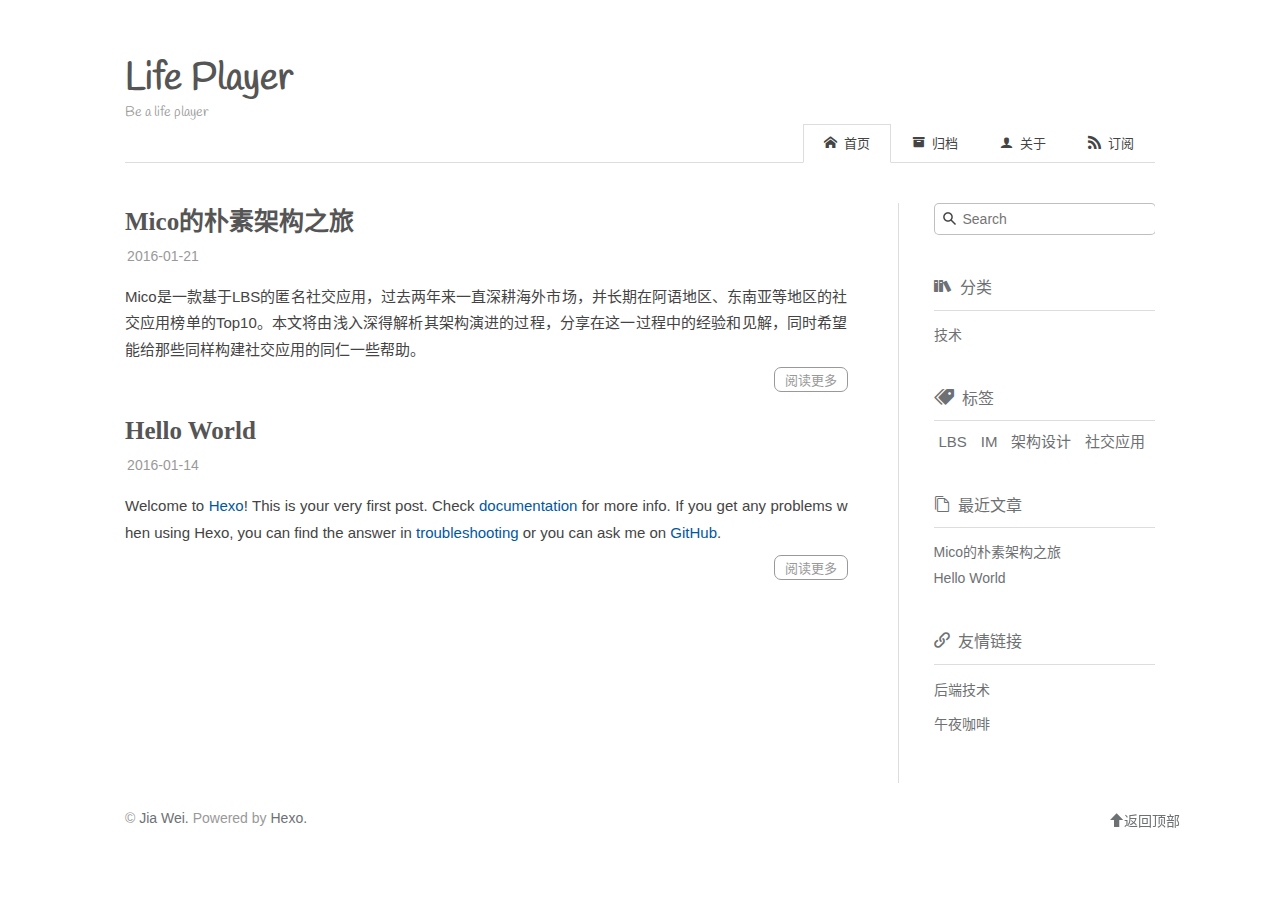
<file: index.html>
<!DOCTYPE html><html lang="zh-CN"><head><meta http-equiv="content-type" content="text/html; charset=utf-8"><meta content="width=device-width, initial-scale=1.0, maximum-scale=1.0, user-scalable=0" name="viewport"><meta content="yes" name="apple-mobile-web-app-capable"><meta content="black-translucent" name="apple-mobile-web-app-status-bar-style"><meta content="telephone=no" name="format-detection"><meta name="description" content="This is a life player's journal."><title>Life Player | Be a life player</title><link rel="stylesheet" type="text/css" href="http://fonts.useso.com/css?family=Dancing+Script:400,700"><link rel="stylesheet" type="text/css" href="http://fonts.useso.com/css?family=Courgette"><link rel="stylesheet" type="text/css" href="http://fonts.useso.com/css?family=Handlee"><link rel="stylesheet" type="text/css" href="/css/normalize.css"><link rel="stylesheet" type="text/css" href="/css/pure-min.css"><link rel="stylesheet" type="text/css" href="/css/grids-responsive-min.css"><link rel="stylesheet" type="text/css" href="/css/style.css"><link rel="Shortcut Icon" type="image/x-icon" href="/favicon.ico"><link rel="apple-touch-icon" href="/apple-touch-icon.png"><link rel="apple-touch-icon-precomposed" href="/apple-touch-icon.png"><link rel="alternate" type="application/atom+xml" href="/atom.xml"></head><body><div class="body_container"><div id="header"><div class="site-name"><h1 class="hidden">Life Player</h1><a id="logo" href="/.">Life Player</a><p class="description">Be a life player</p></div><div id="nav-menu"><a href="/." class="current"><i class="icon-home"> 首页</i></a><a href="/archives/"><i class="icon-archive"> 归档</i></a><a href="/about/"><i class="icon-about"> 关于</i></a><a href="/atom.xml"><i class="icon-rss"> 订阅</i></a></div></div><div id="layout" class="pure-g"><div class="pure-u-1 pure-u-md-3-4"><div class="content_container"><div class="post"><h2 class="post-title"><a href="/2016/01/21/Mico的朴素架构之旅/">Mico的朴素架构之旅</a></h2><div class="post-meta">2016-01-21</div><span data-disqus-identifier="2016/01/21/Mico的朴素架构之旅/" class="disqus-comment-count"></span><div class="post-content">Mico是一款基于LBS的匿名社交应用，过去两年来一直深耕海外市场，并长期在阿语地区、东南亚等地区的社交应用榜单的Top10。本文将由浅入深得解析其架构演进的过程，分享在这一过程中的经验和见解，同时希望能给那些同样构建社交应用的同仁一些帮助。</div><p class="readmore"><a href="/2016/01/21/Mico的朴素架构之旅/">阅读更多</a></p></div><div class="post"><h2 class="post-title"><a href="/2016/01/14/hello-world/">Hello World</a></h2><div class="post-meta">2016-01-14</div><span data-disqus-identifier="2016/01/14/hello-world/" class="disqus-comment-count"></span><div class="post-content"><p>Welcome to <a href="http://hexo.io/" target="_blank" rel="external">Hexo</a>! This is your very first post. Check <a href="http://hexo.io/docs/" target="_blank" rel="external">documentation</a> for more info. If you get any problems when using Hexo, you can find the answer in <a href="http://hexo.io/docs/troubleshooting.html" target="_blank" rel="external">troubleshooting</a> or you can ask me on <a href="https://github.com/hexojs/hexo/issues" target="_blank" rel="external">GitHub</a>.</p></div><p class="readmore"><a href="/2016/01/14/hello-world/">阅读更多</a></p></div><script id="dsq-count-scr" src="//alifeplayer.disqus.com/count.js" async></script></div></div><div class="pure-u-1-4"><div id="sidebar"><div class="widget"><form action="//www.google.com/search" method="get" accept-charset="utf-8" target="_blank" class="search-form"><input type="text" name="q" maxlength="20" placeholder="Search" class="search-form-input"/><input type="hidden" name="sitesearch" value="http://lifeplayer.me"/></form></div><div class="widget"><div class="widget-title"><i class="icon-category"> 分类</i></div><ul class="category-list"><li class="category-list-item"><a class="category-list-link" href="/categories/技术/">技术</a></li></ul></div><div class="widget"><div class="widget-title"><i class="icon-tags"> 标签</i></div><div class="tagcloud"><a href="/tags/LBS/" style="font-size: 15px;">LBS</a> <a href="/tags/IM/" style="font-size: 15px;">IM</a> <a href="/tags/架构设计/" style="font-size: 15px;">架构设计</a> <a href="/tags/社交应用/" style="font-size: 15px;">社交应用</a></div></div><div class="widget"><div class="widget-title"><i class="icon-recent"> 最近文章</i></div><ul class="post-list"><li class="post-list-item"><a class="post-list-link" href="/2016/01/21/Mico的朴素架构之旅/">Mico的朴素架构之旅</a></li><li class="post-list-item"><a class="post-list-link" href="/2016/01/14/hello-world/">Hello World</a></li></ul></div><div class="widget"><div class="widget-title"><i class="icon-link"> 友情链接</i></div><ul></ul><a href="http://timyang.net/" title="后端技术" target="_blank">后端技术</a><ul></ul><a href="http://jolestar.com/" title="午夜咖啡" target="_blank">午夜咖啡</a></div></div></div></div><div id="footer">© <a href="/." rel="nofollow">Jia Wei.</a> Powered by<a rel="nofollow" target="_blank" href="https://hexo.io"> Hexo.</a><a rel="nofollow" target="_blank" href="https://github.com/tufu9441/maupassant-hexo"></a></div><a id="scrollup" href="#"><i class="icon-arrow-up">返回顶部</i></a><script src="/js/jquery.min.js" type="text/javascript"></script>
<script src="/js/totop.js" type="text/javascript"></script><script src="/js/fancybox.pack.js" type="text/javascript"></script>
<script src="/js/jquery.fancybox.js" type="text/javascript"></script><link rel="stylesheet" href="/css/jquery.fancybox.css" type="text/css"></div></body></html>
</file>
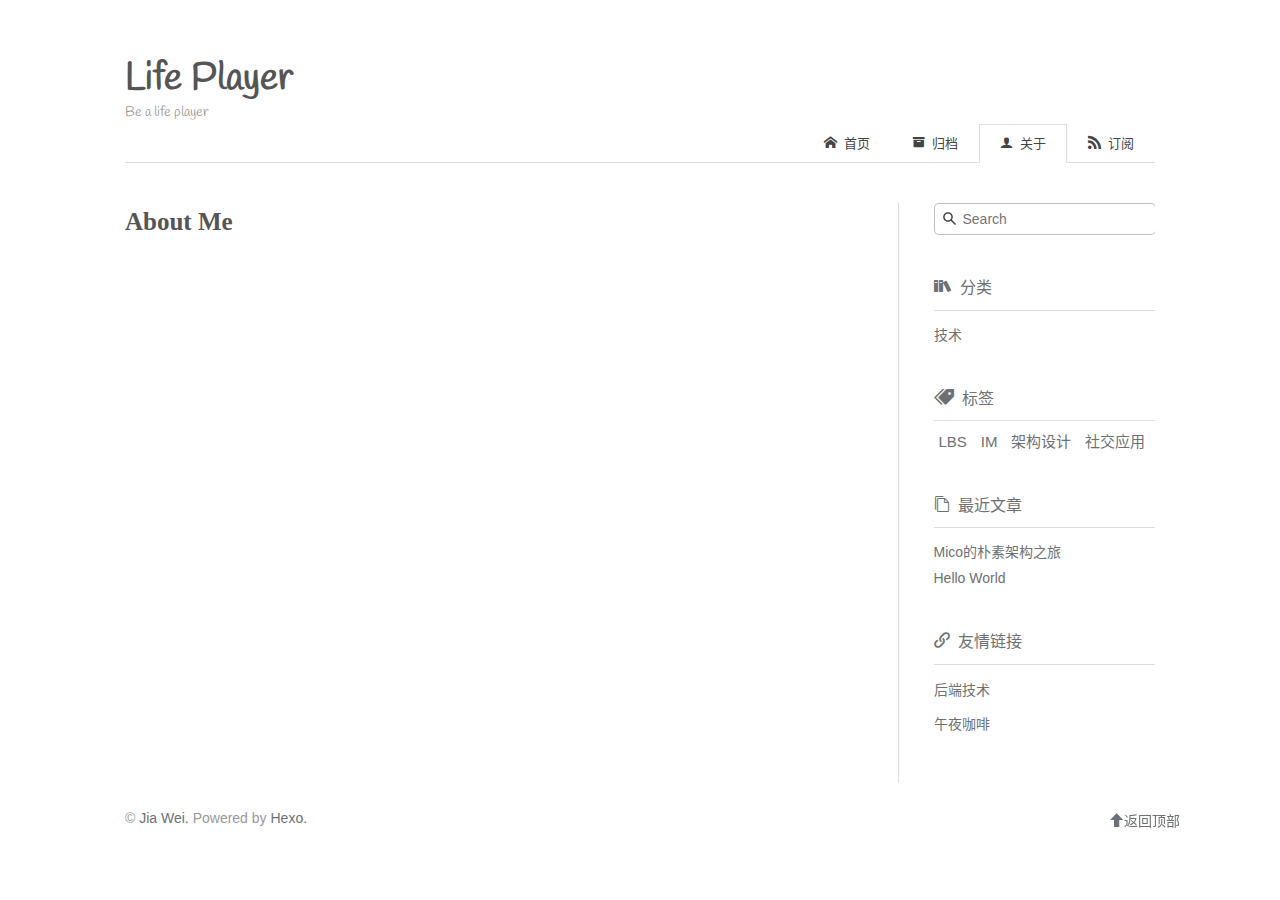
<file: about/index.html>
<!DOCTYPE html><html lang="zh-CN"><head><meta http-equiv="content-type" content="text/html; charset=utf-8"><meta content="width=device-width, initial-scale=1.0, maximum-scale=1.0, user-scalable=0" name="viewport"><meta content="yes" name="apple-mobile-web-app-capable"><meta content="black-translucent" name="apple-mobile-web-app-status-bar-style"><meta content="telephone=no" name="format-detection"><meta name="description" content="This is a life player's journal."><title>About Me | Life Player</title><link rel="stylesheet" type="text/css" href="http://fonts.useso.com/css?family=Dancing+Script:400,700"><link rel="stylesheet" type="text/css" href="http://fonts.useso.com/css?family=Courgette"><link rel="stylesheet" type="text/css" href="http://fonts.useso.com/css?family=Handlee"><link rel="stylesheet" type="text/css" href="/css/normalize.css"><link rel="stylesheet" type="text/css" href="/css/pure-min.css"><link rel="stylesheet" type="text/css" href="/css/grids-responsive-min.css"><link rel="stylesheet" type="text/css" href="/css/style.css"><link rel="Shortcut Icon" type="image/x-icon" href="/favicon.ico"><link rel="apple-touch-icon" href="/apple-touch-icon.png"><link rel="apple-touch-icon-precomposed" href="/apple-touch-icon.png"><link rel="alternate" type="application/atom+xml" href="/atom.xml"></head><body><div class="body_container"><div id="header"><div class="site-name"><h1 class="hidden">About Me</h1><a id="logo" href="/.">Life Player</a><p class="description">Be a life player</p></div><div id="nav-menu"><a href="/."><i class="icon-home"> 首页</i></a><a href="/archives/"><i class="icon-archive"> 归档</i></a><a href="/about/" class="current"><i class="icon-about"> 关于</i></a><a href="/atom.xml"><i class="icon-rss"> 订阅</i></a></div></div><div id="layout" class="pure-g"><div class="pure-u-1 pure-u-md-3-4"><div class="content_container"><div class="post"><h1 class="post-title">About Me</h1><div class="post-content"></div><div id="disqus_thread"><script>var disqus_shortname = 'alifeplayer';
var disqus_identifier = 'about/index.html';
var disqus_title = 'About Me';
var disqus_url = 'http://lifeplayer.me/about/index.html';
(function() {
  var dsq = document.createElement('script'); dsq.type = 'text/javascript'; dsq.async = true;
  dsq.src = '//' + disqus_shortname + '.disqus.com/embed.js';
  (document.getElementsByTagName('head')[0] || document.getElementsByTagName('body')[0]).appendChild(dsq);
})();</script><script id="dsq-count-scr" src="//alifeplayer.disqus.com/count.js" async></script></div></div></div></div><div class="pure-u-1-4"><div id="sidebar"><div class="widget"><form action="//www.google.com/search" method="get" accept-charset="utf-8" target="_blank" class="search-form"><input type="text" name="q" maxlength="20" placeholder="Search" class="search-form-input"/><input type="hidden" name="sitesearch" value="http://lifeplayer.me"/></form></div><div class="widget"><div class="widget-title"><i class="icon-category"> 分类</i></div><ul class="category-list"><li class="category-list-item"><a class="category-list-link" href="/categories/技术/">技术</a></li></ul></div><div class="widget"><div class="widget-title"><i class="icon-tags"> 标签</i></div><div class="tagcloud"><a href="/tags/LBS/" style="font-size: 15px;">LBS</a> <a href="/tags/IM/" style="font-size: 15px;">IM</a> <a href="/tags/架构设计/" style="font-size: 15px;">架构设计</a> <a href="/tags/社交应用/" style="font-size: 15px;">社交应用</a></div></div><div class="widget"><div class="widget-title"><i class="icon-recent"> 最近文章</i></div><ul class="post-list"><li class="post-list-item"><a class="post-list-link" href="/2016/01/21/Mico的朴素架构之旅/">Mico的朴素架构之旅</a></li><li class="post-list-item"><a class="post-list-link" href="/2016/01/14/hello-world/">Hello World</a></li></ul></div><div class="widget"><div class="widget-title"><i class="icon-link"> 友情链接</i></div><ul></ul><a href="http://timyang.net/" title="后端技术" target="_blank">后端技术</a><ul></ul><a href="http://jolestar.com/" title="午夜咖啡" target="_blank">午夜咖啡</a></div></div></div></div><div id="footer">© <a href="/." rel="nofollow">Jia Wei.</a> Powered by<a rel="nofollow" target="_blank" href="https://hexo.io"> Hexo.</a><a rel="nofollow" target="_blank" href="https://github.com/tufu9441/maupassant-hexo"></a></div><a id="scrollup" href="#"><i class="icon-arrow-up">返回顶部</i></a><script src="/js/jquery.min.js" type="text/javascript"></script>
<script src="/js/totop.js" type="text/javascript"></script><script src="/js/fancybox.pack.js" type="text/javascript"></script>
<script src="/js/jquery.fancybox.js" type="text/javascript"></script><link rel="stylesheet" href="/css/jquery.fancybox.css" type="text/css"></div></body></html>
</file>
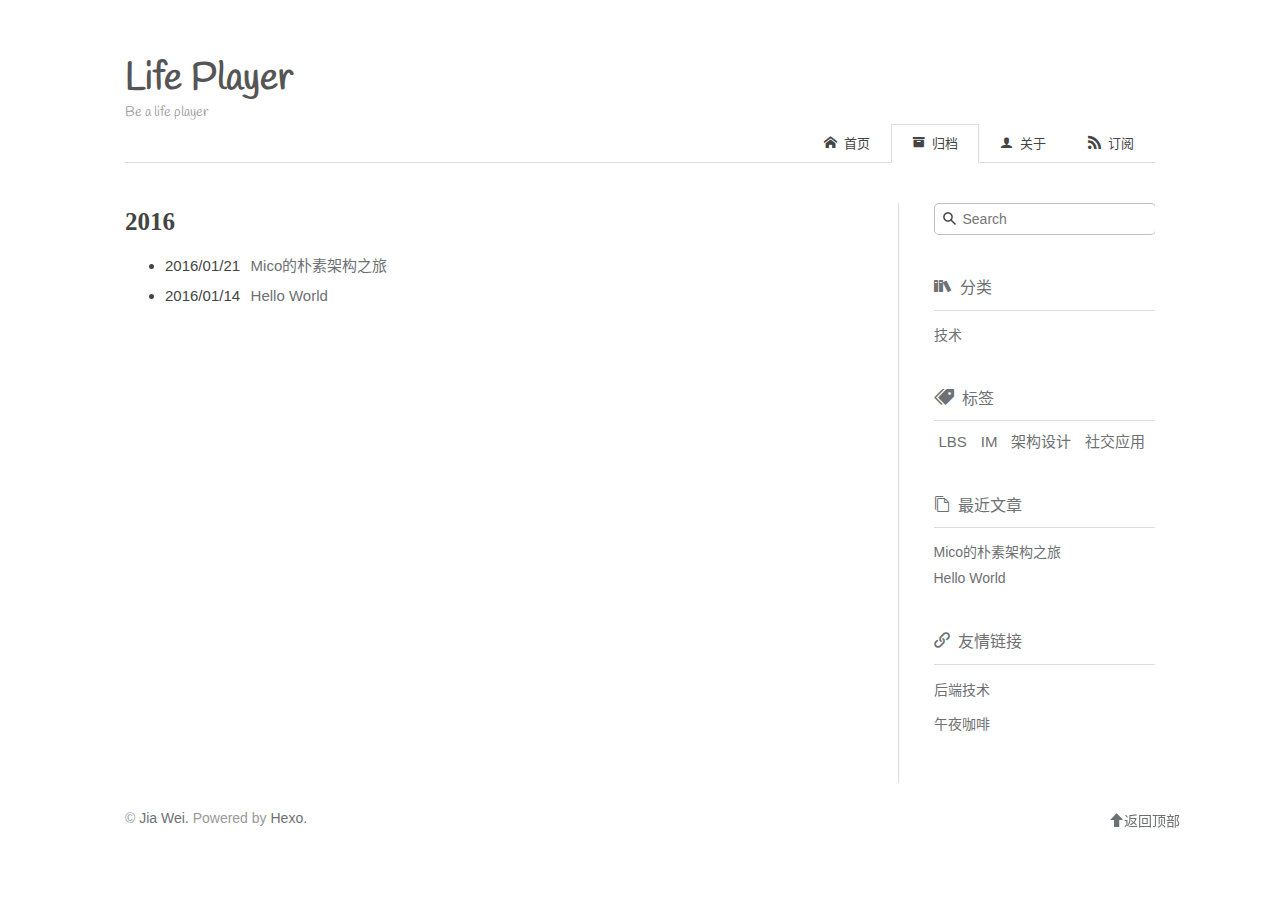
<file: archives/index.html>
<!DOCTYPE html><html lang="zh-CN"><head><meta http-equiv="content-type" content="text/html; charset=utf-8"><meta content="width=device-width, initial-scale=1.0, maximum-scale=1.0, user-scalable=0" name="viewport"><meta content="yes" name="apple-mobile-web-app-capable"><meta content="black-translucent" name="apple-mobile-web-app-status-bar-style"><meta content="telephone=no" name="format-detection"><meta name="description" content="This is a life player's journal."><title>归档 | Life Player</title><link rel="stylesheet" type="text/css" href="http://fonts.useso.com/css?family=Dancing+Script:400,700"><link rel="stylesheet" type="text/css" href="http://fonts.useso.com/css?family=Courgette"><link rel="stylesheet" type="text/css" href="http://fonts.useso.com/css?family=Handlee"><link rel="stylesheet" type="text/css" href="/css/normalize.css"><link rel="stylesheet" type="text/css" href="/css/pure-min.css"><link rel="stylesheet" type="text/css" href="/css/grids-responsive-min.css"><link rel="stylesheet" type="text/css" href="/css/style.css"><link rel="Shortcut Icon" type="image/x-icon" href="/favicon.ico"><link rel="apple-touch-icon" href="/apple-touch-icon.png"><link rel="apple-touch-icon-precomposed" href="/apple-touch-icon.png"><link rel="alternate" type="application/atom+xml" href="/atom.xml"></head><body><div class="body_container"><div id="header"><div class="site-name"><h1 class="hidden">Life Player</h1><a id="logo" href="/.">Life Player</a><p class="description">Be a life player</p></div><div id="nav-menu"><a href="/."><i class="icon-home"> 首页</i></a><a href="/archives/" class="current"><i class="icon-archive"> 归档</i></a><a href="/about/"><i class="icon-about"> 关于</i></a><a href="/atom.xml"><i class="icon-rss"> 订阅</i></a></div></div><div id="layout" class="pure-g"><div class="pure-u-1 pure-u-md-3-4"><div class="content_container"><div class="post"><div class="post-archive"><!--Use lodash to classify posts. See https://lodash.com/docs#groupBy--><h2>2016</h2><ul class="listing"><li><span class="date">2016/01/21</span><a href="/2016/01/21/Mico的朴素架构之旅/" title="Mico的朴素架构之旅">Mico的朴素架构之旅</a></li><li><span class="date">2016/01/14</span><a href="/2016/01/14/hello-world/" title="Hello World">Hello World</a></li></ul></div></div></div></div><div class="pure-u-1-4"><div id="sidebar"><div class="widget"><form action="//www.google.com/search" method="get" accept-charset="utf-8" target="_blank" class="search-form"><input type="text" name="q" maxlength="20" placeholder="Search" class="search-form-input"/><input type="hidden" name="sitesearch" value="http://lifeplayer.me"/></form></div><div class="widget"><div class="widget-title"><i class="icon-category"> 分类</i></div><ul class="category-list"><li class="category-list-item"><a class="category-list-link" href="/categories/技术/">技术</a></li></ul></div><div class="widget"><div class="widget-title"><i class="icon-tags"> 标签</i></div><div class="tagcloud"><a href="/tags/LBS/" style="font-size: 15px;">LBS</a> <a href="/tags/IM/" style="font-size: 15px;">IM</a> <a href="/tags/架构设计/" style="font-size: 15px;">架构设计</a> <a href="/tags/社交应用/" style="font-size: 15px;">社交应用</a></div></div><div class="widget"><div class="widget-title"><i class="icon-recent"> 最近文章</i></div><ul class="post-list"><li class="post-list-item"><a class="post-list-link" href="/2016/01/21/Mico的朴素架构之旅/">Mico的朴素架构之旅</a></li><li class="post-list-item"><a class="post-list-link" href="/2016/01/14/hello-world/">Hello World</a></li></ul></div><div class="widget"><div class="widget-title"><i class="icon-link"> 友情链接</i></div><ul></ul><a href="http://timyang.net/" title="后端技术" target="_blank">后端技术</a><ul></ul><a href="http://jolestar.com/" title="午夜咖啡" target="_blank">午夜咖啡</a></div></div></div></div><div id="footer">© <a href="/." rel="nofollow">Jia Wei.</a> Powered by<a rel="nofollow" target="_blank" href="https://hexo.io"> Hexo.</a><a rel="nofollow" target="_blank" href="https://github.com/tufu9441/maupassant-hexo"></a></div><a id="scrollup" href="#"><i class="icon-arrow-up">返回顶部</i></a><script src="/js/jquery.min.js" type="text/javascript"></script>
<script src="/js/totop.js" type="text/javascript"></script><script src="/js/fancybox.pack.js" type="text/javascript"></script>
<script src="/js/jquery.fancybox.js" type="text/javascript"></script><link rel="stylesheet" href="/css/jquery.fancybox.css" type="text/css"></div></body></html>
</file>
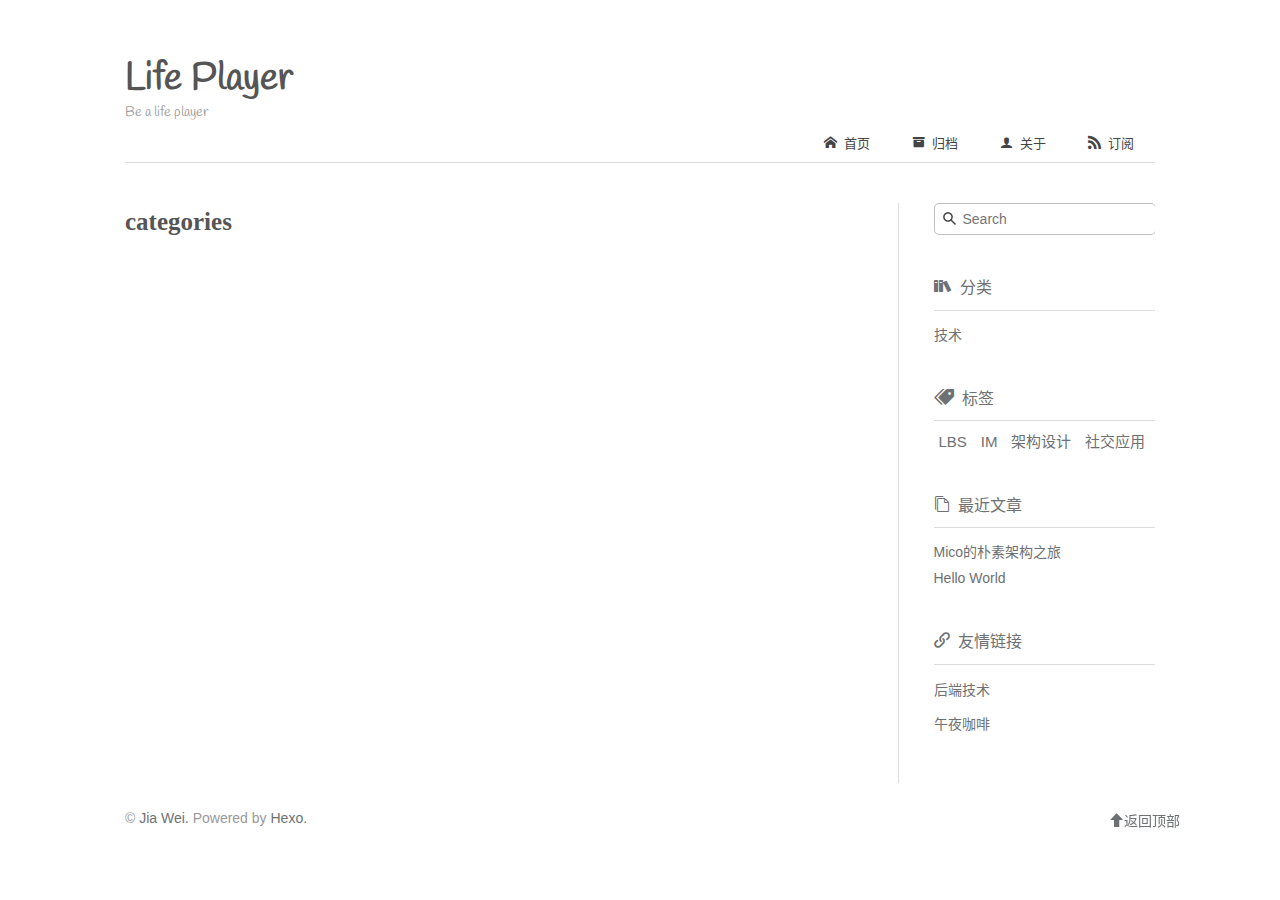
<file: categories/index.html>
<!DOCTYPE html><html lang="zh-CN"><head><meta http-equiv="content-type" content="text/html; charset=utf-8"><meta content="width=device-width, initial-scale=1.0, maximum-scale=1.0, user-scalable=0" name="viewport"><meta content="yes" name="apple-mobile-web-app-capable"><meta content="black-translucent" name="apple-mobile-web-app-status-bar-style"><meta content="telephone=no" name="format-detection"><meta name="description" content="This is a life player's journal."><title>categories | Life Player</title><link rel="stylesheet" type="text/css" href="http://fonts.useso.com/css?family=Dancing+Script:400,700"><link rel="stylesheet" type="text/css" href="http://fonts.useso.com/css?family=Courgette"><link rel="stylesheet" type="text/css" href="http://fonts.useso.com/css?family=Handlee"><link rel="stylesheet" type="text/css" href="/css/normalize.css"><link rel="stylesheet" type="text/css" href="/css/pure-min.css"><link rel="stylesheet" type="text/css" href="/css/grids-responsive-min.css"><link rel="stylesheet" type="text/css" href="/css/style.css"><link rel="Shortcut Icon" type="image/x-icon" href="/favicon.ico"><link rel="apple-touch-icon" href="/apple-touch-icon.png"><link rel="apple-touch-icon-precomposed" href="/apple-touch-icon.png"><link rel="alternate" type="application/atom+xml" href="/atom.xml"></head><body><div class="body_container"><div id="header"><div class="site-name"><h1 class="hidden">categories</h1><a id="logo" href="/.">Life Player</a><p class="description">Be a life player</p></div><div id="nav-menu"><a href="/."><i class="icon-home"> 首页</i></a><a href="/archives/"><i class="icon-archive"> 归档</i></a><a href="/about/"><i class="icon-about"> 关于</i></a><a href="/atom.xml"><i class="icon-rss"> 订阅</i></a></div></div><div id="layout" class="pure-g"><div class="pure-u-1 pure-u-md-3-4"><div class="content_container"><div class="post"><h1 class="post-title">categories</h1><div class="post-content"></div><div id="disqus_thread"><script>var disqus_shortname = 'alifeplayer';
var disqus_identifier = 'categories/index.html';
var disqus_title = 'categories';
var disqus_url = 'http://lifeplayer.me/categories/index.html';
(function() {
  var dsq = document.createElement('script'); dsq.type = 'text/javascript'; dsq.async = true;
  dsq.src = '//' + disqus_shortname + '.disqus.com/embed.js';
  (document.getElementsByTagName('head')[0] || document.getElementsByTagName('body')[0]).appendChild(dsq);
})();</script><script id="dsq-count-scr" src="//alifeplayer.disqus.com/count.js" async></script></div></div></div></div><div class="pure-u-1-4"><div id="sidebar"><div class="widget"><form action="//www.google.com/search" method="get" accept-charset="utf-8" target="_blank" class="search-form"><input type="text" name="q" maxlength="20" placeholder="Search" class="search-form-input"/><input type="hidden" name="sitesearch" value="http://lifeplayer.me"/></form></div><div class="widget"><div class="widget-title"><i class="icon-category"> 分类</i></div><ul class="category-list"><li class="category-list-item"><a class="category-list-link" href="/categories/技术/">技术</a></li></ul></div><div class="widget"><div class="widget-title"><i class="icon-tags"> 标签</i></div><div class="tagcloud"><a href="/tags/LBS/" style="font-size: 15px;">LBS</a> <a href="/tags/IM/" style="font-size: 15px;">IM</a> <a href="/tags/架构设计/" style="font-size: 15px;">架构设计</a> <a href="/tags/社交应用/" style="font-size: 15px;">社交应用</a></div></div><div class="widget"><div class="widget-title"><i class="icon-recent"> 最近文章</i></div><ul class="post-list"><li class="post-list-item"><a class="post-list-link" href="/2016/01/21/Mico的朴素架构之旅/">Mico的朴素架构之旅</a></li><li class="post-list-item"><a class="post-list-link" href="/2016/01/14/hello-world/">Hello World</a></li></ul></div><div class="widget"><div class="widget-title"><i class="icon-link"> 友情链接</i></div><ul></ul><a href="http://timyang.net/" title="后端技术" target="_blank">后端技术</a><ul></ul><a href="http://jolestar.com/" title="午夜咖啡" target="_blank">午夜咖啡</a></div></div></div></div><div id="footer">© <a href="/." rel="nofollow">Jia Wei.</a> Powered by<a rel="nofollow" target="_blank" href="https://hexo.io"> Hexo.</a><a rel="nofollow" target="_blank" href="https://github.com/tufu9441/maupassant-hexo"></a></div><a id="scrollup" href="#"><i class="icon-arrow-up">返回顶部</i></a><script src="/js/jquery.min.js" type="text/javascript"></script>
<script src="/js/totop.js" type="text/javascript"></script><script src="/js/fancybox.pack.js" type="text/javascript"></script>
<script src="/js/jquery.fancybox.js" type="text/javascript"></script><link rel="stylesheet" href="/css/jquery.fancybox.css" type="text/css"></div></body></html>
</file>
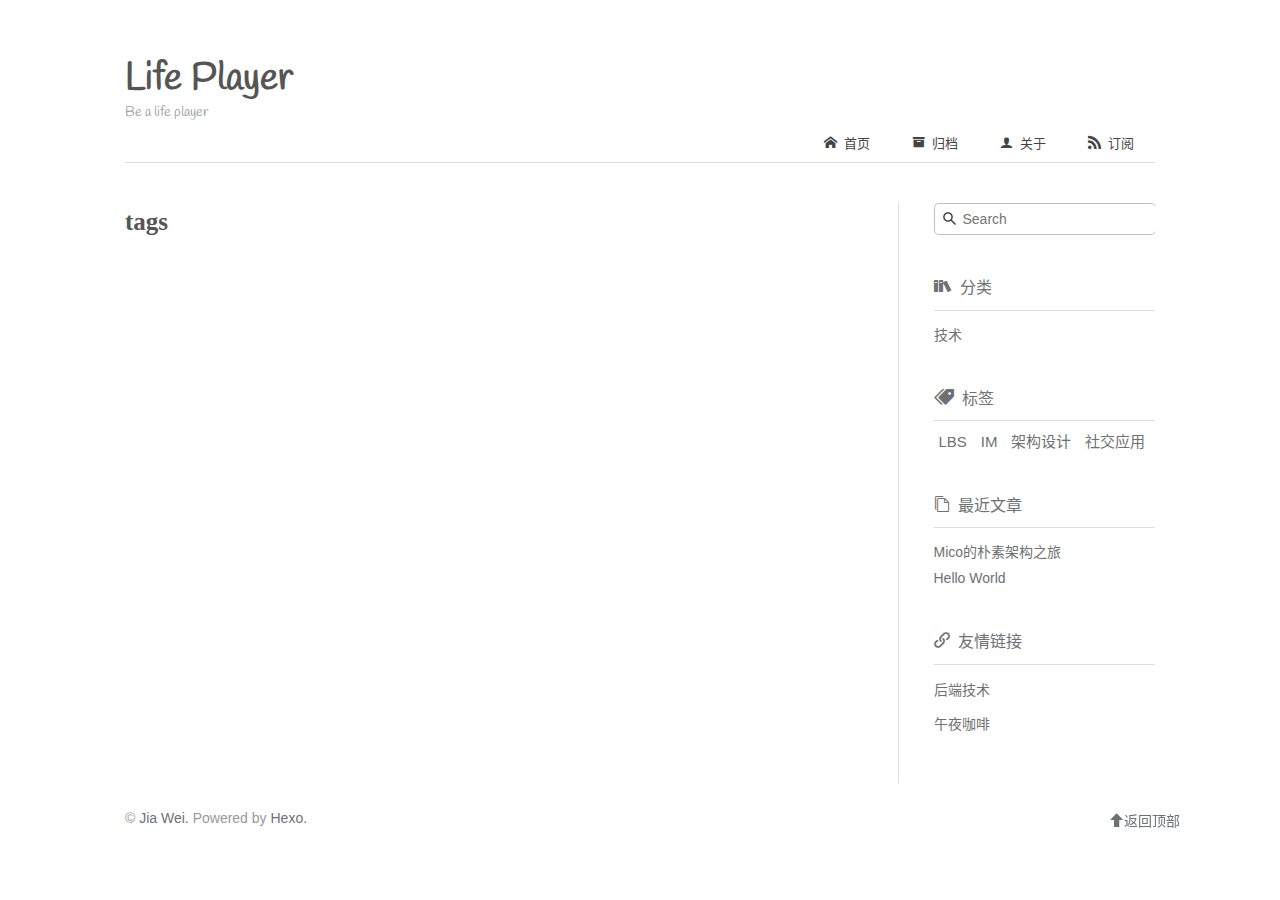
<file: tags/index.html>
<!DOCTYPE html><html lang="zh-CN"><head><meta http-equiv="content-type" content="text/html; charset=utf-8"><meta content="width=device-width, initial-scale=1.0, maximum-scale=1.0, user-scalable=0" name="viewport"><meta content="yes" name="apple-mobile-web-app-capable"><meta content="black-translucent" name="apple-mobile-web-app-status-bar-style"><meta content="telephone=no" name="format-detection"><meta name="description" content="This is a life player's journal."><title>tags | Life Player</title><link rel="stylesheet" type="text/css" href="http://fonts.useso.com/css?family=Dancing+Script:400,700"><link rel="stylesheet" type="text/css" href="http://fonts.useso.com/css?family=Courgette"><link rel="stylesheet" type="text/css" href="http://fonts.useso.com/css?family=Handlee"><link rel="stylesheet" type="text/css" href="/css/normalize.css"><link rel="stylesheet" type="text/css" href="/css/pure-min.css"><link rel="stylesheet" type="text/css" href="/css/grids-responsive-min.css"><link rel="stylesheet" type="text/css" href="/css/style.css"><link rel="Shortcut Icon" type="image/x-icon" href="/favicon.ico"><link rel="apple-touch-icon" href="/apple-touch-icon.png"><link rel="apple-touch-icon-precomposed" href="/apple-touch-icon.png"><link rel="alternate" type="application/atom+xml" href="/atom.xml"></head><body><div class="body_container"><div id="header"><div class="site-name"><h1 class="hidden">tags</h1><a id="logo" href="/.">Life Player</a><p class="description">Be a life player</p></div><div id="nav-menu"><a href="/."><i class="icon-home"> 首页</i></a><a href="/archives/"><i class="icon-archive"> 归档</i></a><a href="/about/"><i class="icon-about"> 关于</i></a><a href="/atom.xml"><i class="icon-rss"> 订阅</i></a></div></div><div id="layout" class="pure-g"><div class="pure-u-1 pure-u-md-3-4"><div class="content_container"><div class="post"><h1 class="post-title">tags</h1><div class="post-content"></div><div id="disqus_thread"><script>var disqus_shortname = 'alifeplayer';
var disqus_identifier = 'tags/index.html';
var disqus_title = 'tags';
var disqus_url = 'http://lifeplayer.me/tags/index.html';
(function() {
  var dsq = document.createElement('script'); dsq.type = 'text/javascript'; dsq.async = true;
  dsq.src = '//' + disqus_shortname + '.disqus.com/embed.js';
  (document.getElementsByTagName('head')[0] || document.getElementsByTagName('body')[0]).appendChild(dsq);
})();</script><script id="dsq-count-scr" src="//alifeplayer.disqus.com/count.js" async></script></div></div></div></div><div class="pure-u-1-4"><div id="sidebar"><div class="widget"><form action="//www.google.com/search" method="get" accept-charset="utf-8" target="_blank" class="search-form"><input type="text" name="q" maxlength="20" placeholder="Search" class="search-form-input"/><input type="hidden" name="sitesearch" value="http://lifeplayer.me"/></form></div><div class="widget"><div class="widget-title"><i class="icon-category"> 分类</i></div><ul class="category-list"><li class="category-list-item"><a class="category-list-link" href="/categories/技术/">技术</a></li></ul></div><div class="widget"><div class="widget-title"><i class="icon-tags"> 标签</i></div><div class="tagcloud"><a href="/tags/LBS/" style="font-size: 15px;">LBS</a> <a href="/tags/IM/" style="font-size: 15px;">IM</a> <a href="/tags/架构设计/" style="font-size: 15px;">架构设计</a> <a href="/tags/社交应用/" style="font-size: 15px;">社交应用</a></div></div><div class="widget"><div class="widget-title"><i class="icon-recent"> 最近文章</i></div><ul class="post-list"><li class="post-list-item"><a class="post-list-link" href="/2016/01/21/Mico的朴素架构之旅/">Mico的朴素架构之旅</a></li><li class="post-list-item"><a class="post-list-link" href="/2016/01/14/hello-world/">Hello World</a></li></ul></div><div class="widget"><div class="widget-title"><i class="icon-link"> 友情链接</i></div><ul></ul><a href="http://timyang.net/" title="后端技术" target="_blank">后端技术</a><ul></ul><a href="http://jolestar.com/" title="午夜咖啡" target="_blank">午夜咖啡</a></div></div></div></div><div id="footer">© <a href="/." rel="nofollow">Jia Wei.</a> Powered by<a rel="nofollow" target="_blank" href="https://hexo.io"> Hexo.</a><a rel="nofollow" target="_blank" href="https://github.com/tufu9441/maupassant-hexo"></a></div><a id="scrollup" href="#"><i class="icon-arrow-up">返回顶部</i></a><script src="/js/jquery.min.js" type="text/javascript"></script>
<script src="/js/totop.js" type="text/javascript"></script><script src="/js/fancybox.pack.js" type="text/javascript"></script>
<script src="/js/jquery.fancybox.js" type="text/javascript"></script><link rel="stylesheet" href="/css/jquery.fancybox.css" type="text/css"></div></body></html>
</file>
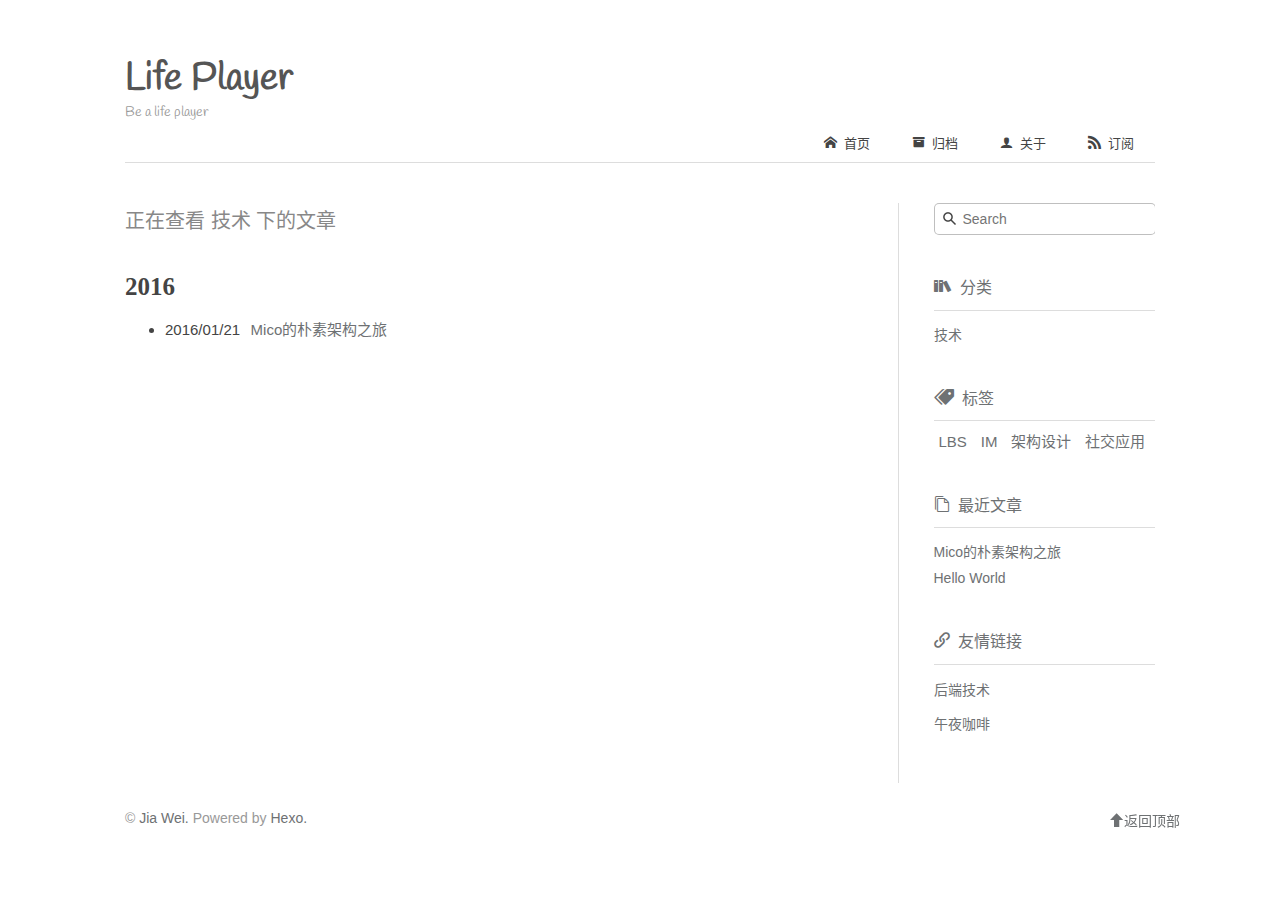
<file: categories/技术/index.html>
<!DOCTYPE html><html lang="zh-CN"><head><meta http-equiv="content-type" content="text/html; charset=utf-8"><meta content="width=device-width, initial-scale=1.0, maximum-scale=1.0, user-scalable=0" name="viewport"><meta content="yes" name="apple-mobile-web-app-capable"><meta content="black-translucent" name="apple-mobile-web-app-status-bar-style"><meta content="telephone=no" name="format-detection"><meta name="description" content="This is a life player's journal."><title>技术 | Life Player</title><link rel="stylesheet" type="text/css" href="http://fonts.useso.com/css?family=Dancing+Script:400,700"><link rel="stylesheet" type="text/css" href="http://fonts.useso.com/css?family=Courgette"><link rel="stylesheet" type="text/css" href="http://fonts.useso.com/css?family=Handlee"><link rel="stylesheet" type="text/css" href="/css/normalize.css"><link rel="stylesheet" type="text/css" href="/css/pure-min.css"><link rel="stylesheet" type="text/css" href="/css/grids-responsive-min.css"><link rel="stylesheet" type="text/css" href="/css/style.css"><link rel="Shortcut Icon" type="image/x-icon" href="/favicon.ico"><link rel="apple-touch-icon" href="/apple-touch-icon.png"><link rel="apple-touch-icon-precomposed" href="/apple-touch-icon.png"><link rel="alternate" type="application/atom+xml" href="/atom.xml"></head><body><div class="body_container"><div id="header"><div class="site-name"><h1 class="hidden">Life Player</h1><a id="logo" href="/.">Life Player</a><p class="description">Be a life player</p></div><div id="nav-menu"><a href="/."><i class="icon-home"> 首页</i></a><a href="/archives/"><i class="icon-archive"> 归档</i></a><a href="/about/"><i class="icon-about"> 关于</i></a><a href="/atom.xml"><i class="icon-rss"> 订阅</i></a></div></div><div id="layout" class="pure-g"><div class="pure-u-1 pure-u-md-3-4"><div class="content_container"><h1 class="label-title">正在查看 技术 下的文章</h1><div class="post"><div class="post-archive"><!--Use lodash to classify posts. See https://lodash.com/docs#groupBy--><h2>2016</h2><ul class="listing"><li><span class="date">2016/01/21</span><a href="/2016/01/21/Mico的朴素架构之旅/" title="Mico的朴素架构之旅">Mico的朴素架构之旅</a></li></ul></div></div></div></div><div class="pure-u-1-4"><div id="sidebar"><div class="widget"><form action="//www.google.com/search" method="get" accept-charset="utf-8" target="_blank" class="search-form"><input type="text" name="q" maxlength="20" placeholder="Search" class="search-form-input"/><input type="hidden" name="sitesearch" value="http://lifeplayer.me"/></form></div><div class="widget"><div class="widget-title"><i class="icon-category"> 分类</i></div><ul class="category-list"><li class="category-list-item"><a class="category-list-link" href="/categories/技术/">技术</a></li></ul></div><div class="widget"><div class="widget-title"><i class="icon-tags"> 标签</i></div><div class="tagcloud"><a href="/tags/LBS/" style="font-size: 15px;">LBS</a> <a href="/tags/IM/" style="font-size: 15px;">IM</a> <a href="/tags/架构设计/" style="font-size: 15px;">架构设计</a> <a href="/tags/社交应用/" style="font-size: 15px;">社交应用</a></div></div><div class="widget"><div class="widget-title"><i class="icon-recent"> 最近文章</i></div><ul class="post-list"><li class="post-list-item"><a class="post-list-link" href="/2016/01/21/Mico的朴素架构之旅/">Mico的朴素架构之旅</a></li><li class="post-list-item"><a class="post-list-link" href="/2016/01/14/hello-world/">Hello World</a></li></ul></div><div class="widget"><div class="widget-title"><i class="icon-link"> 友情链接</i></div><ul></ul><a href="http://timyang.net/" title="后端技术" target="_blank">后端技术</a><ul></ul><a href="http://jolestar.com/" title="午夜咖啡" target="_blank">午夜咖啡</a></div></div></div></div><div id="footer">© <a href="/." rel="nofollow">Jia Wei.</a> Powered by<a rel="nofollow" target="_blank" href="https://hexo.io"> Hexo.</a><a rel="nofollow" target="_blank" href="https://github.com/tufu9441/maupassant-hexo"></a></div><a id="scrollup" href="#"><i class="icon-arrow-up">返回顶部</i></a><script src="/js/jquery.min.js" type="text/javascript"></script>
<script src="/js/totop.js" type="text/javascript"></script><script src="/js/fancybox.pack.js" type="text/javascript"></script>
<script src="/js/jquery.fancybox.js" type="text/javascript"></script><link rel="stylesheet" href="/css/jquery.fancybox.css" type="text/css"></div></body></html>
</file>
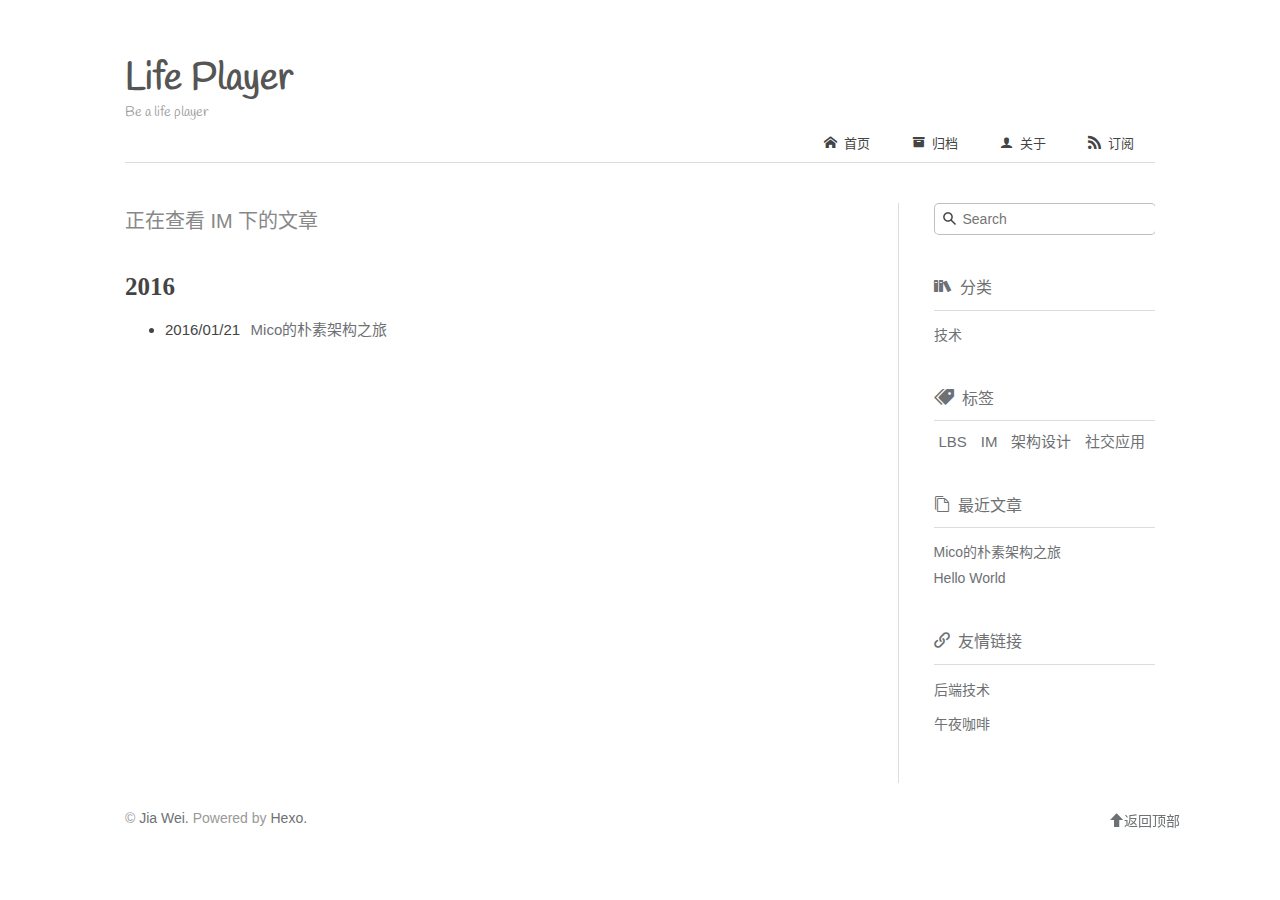
<file: tags/IM/index.html>
<!DOCTYPE html><html lang="zh-CN"><head><meta http-equiv="content-type" content="text/html; charset=utf-8"><meta content="width=device-width, initial-scale=1.0, maximum-scale=1.0, user-scalable=0" name="viewport"><meta content="yes" name="apple-mobile-web-app-capable"><meta content="black-translucent" name="apple-mobile-web-app-status-bar-style"><meta content="telephone=no" name="format-detection"><meta name="description" content="This is a life player's journal."><title>IM | Life Player</title><link rel="stylesheet" type="text/css" href="http://fonts.useso.com/css?family=Dancing+Script:400,700"><link rel="stylesheet" type="text/css" href="http://fonts.useso.com/css?family=Courgette"><link rel="stylesheet" type="text/css" href="http://fonts.useso.com/css?family=Handlee"><link rel="stylesheet" type="text/css" href="/css/normalize.css"><link rel="stylesheet" type="text/css" href="/css/pure-min.css"><link rel="stylesheet" type="text/css" href="/css/grids-responsive-min.css"><link rel="stylesheet" type="text/css" href="/css/style.css"><link rel="Shortcut Icon" type="image/x-icon" href="/favicon.ico"><link rel="apple-touch-icon" href="/apple-touch-icon.png"><link rel="apple-touch-icon-precomposed" href="/apple-touch-icon.png"><link rel="alternate" type="application/atom+xml" href="/atom.xml"></head><body><div class="body_container"><div id="header"><div class="site-name"><h1 class="hidden">Life Player</h1><a id="logo" href="/.">Life Player</a><p class="description">Be a life player</p></div><div id="nav-menu"><a href="/."><i class="icon-home"> 首页</i></a><a href="/archives/"><i class="icon-archive"> 归档</i></a><a href="/about/"><i class="icon-about"> 关于</i></a><a href="/atom.xml"><i class="icon-rss"> 订阅</i></a></div></div><div id="layout" class="pure-g"><div class="pure-u-1 pure-u-md-3-4"><div class="content_container"><h1 class="label-title">正在查看 IM 下的文章</h1><div class="post"><div class="post-archive"><!--Use lodash to classify posts. See https://lodash.com/docs#groupBy--><h2>2016</h2><ul class="listing"><li><span class="date">2016/01/21</span><a href="/2016/01/21/Mico的朴素架构之旅/" title="Mico的朴素架构之旅">Mico的朴素架构之旅</a></li></ul></div></div></div></div><div class="pure-u-1-4"><div id="sidebar"><div class="widget"><form action="//www.google.com/search" method="get" accept-charset="utf-8" target="_blank" class="search-form"><input type="text" name="q" maxlength="20" placeholder="Search" class="search-form-input"/><input type="hidden" name="sitesearch" value="http://lifeplayer.me"/></form></div><div class="widget"><div class="widget-title"><i class="icon-category"> 分类</i></div><ul class="category-list"><li class="category-list-item"><a class="category-list-link" href="/categories/技术/">技术</a></li></ul></div><div class="widget"><div class="widget-title"><i class="icon-tags"> 标签</i></div><div class="tagcloud"><a href="/tags/LBS/" style="font-size: 15px;">LBS</a> <a href="/tags/IM/" style="font-size: 15px;">IM</a> <a href="/tags/架构设计/" style="font-size: 15px;">架构设计</a> <a href="/tags/社交应用/" style="font-size: 15px;">社交应用</a></div></div><div class="widget"><div class="widget-title"><i class="icon-recent"> 最近文章</i></div><ul class="post-list"><li class="post-list-item"><a class="post-list-link" href="/2016/01/21/Mico的朴素架构之旅/">Mico的朴素架构之旅</a></li><li class="post-list-item"><a class="post-list-link" href="/2016/01/14/hello-world/">Hello World</a></li></ul></div><div class="widget"><div class="widget-title"><i class="icon-link"> 友情链接</i></div><ul></ul><a href="http://timyang.net/" title="后端技术" target="_blank">后端技术</a><ul></ul><a href="http://jolestar.com/" title="午夜咖啡" target="_blank">午夜咖啡</a></div></div></div></div><div id="footer">© <a href="/." rel="nofollow">Jia Wei.</a> Powered by<a rel="nofollow" target="_blank" href="https://hexo.io"> Hexo.</a><a rel="nofollow" target="_blank" href="https://github.com/tufu9441/maupassant-hexo"></a></div><a id="scrollup" href="#"><i class="icon-arrow-up">返回顶部</i></a><script src="/js/jquery.min.js" type="text/javascript"></script>
<script src="/js/totop.js" type="text/javascript"></script><script src="/js/fancybox.pack.js" type="text/javascript"></script>
<script src="/js/jquery.fancybox.js" type="text/javascript"></script><link rel="stylesheet" href="/css/jquery.fancybox.css" type="text/css"></div></body></html>
</file>
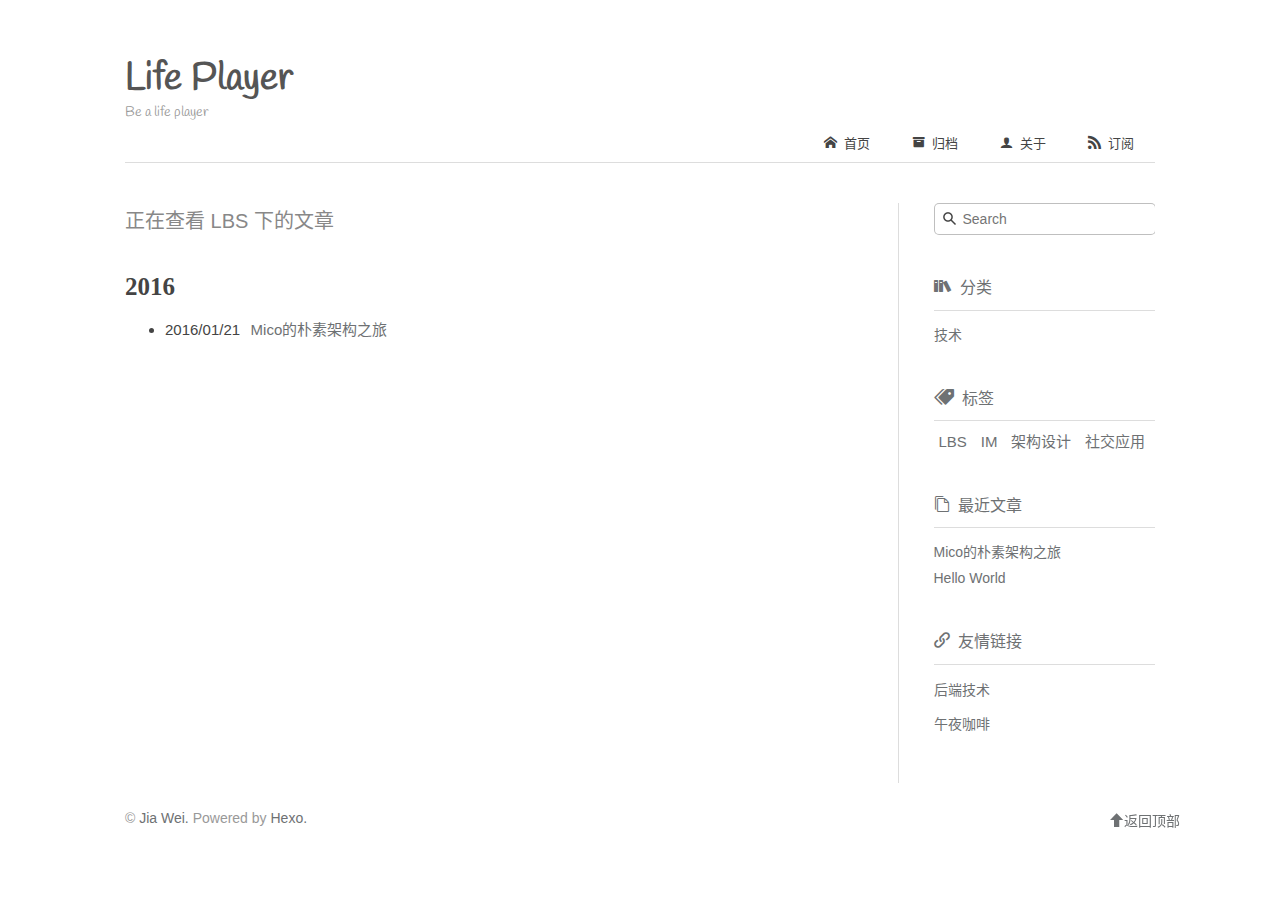
<file: tags/LBS/index.html>
<!DOCTYPE html><html lang="zh-CN"><head><meta http-equiv="content-type" content="text/html; charset=utf-8"><meta content="width=device-width, initial-scale=1.0, maximum-scale=1.0, user-scalable=0" name="viewport"><meta content="yes" name="apple-mobile-web-app-capable"><meta content="black-translucent" name="apple-mobile-web-app-status-bar-style"><meta content="telephone=no" name="format-detection"><meta name="description" content="This is a life player's journal."><title>LBS | Life Player</title><link rel="stylesheet" type="text/css" href="http://fonts.useso.com/css?family=Dancing+Script:400,700"><link rel="stylesheet" type="text/css" href="http://fonts.useso.com/css?family=Courgette"><link rel="stylesheet" type="text/css" href="http://fonts.useso.com/css?family=Handlee"><link rel="stylesheet" type="text/css" href="/css/normalize.css"><link rel="stylesheet" type="text/css" href="/css/pure-min.css"><link rel="stylesheet" type="text/css" href="/css/grids-responsive-min.css"><link rel="stylesheet" type="text/css" href="/css/style.css"><link rel="Shortcut Icon" type="image/x-icon" href="/favicon.ico"><link rel="apple-touch-icon" href="/apple-touch-icon.png"><link rel="apple-touch-icon-precomposed" href="/apple-touch-icon.png"><link rel="alternate" type="application/atom+xml" href="/atom.xml"></head><body><div class="body_container"><div id="header"><div class="site-name"><h1 class="hidden">Life Player</h1><a id="logo" href="/.">Life Player</a><p class="description">Be a life player</p></div><div id="nav-menu"><a href="/."><i class="icon-home"> 首页</i></a><a href="/archives/"><i class="icon-archive"> 归档</i></a><a href="/about/"><i class="icon-about"> 关于</i></a><a href="/atom.xml"><i class="icon-rss"> 订阅</i></a></div></div><div id="layout" class="pure-g"><div class="pure-u-1 pure-u-md-3-4"><div class="content_container"><h1 class="label-title">正在查看 LBS 下的文章</h1><div class="post"><div class="post-archive"><!--Use lodash to classify posts. See https://lodash.com/docs#groupBy--><h2>2016</h2><ul class="listing"><li><span class="date">2016/01/21</span><a href="/2016/01/21/Mico的朴素架构之旅/" title="Mico的朴素架构之旅">Mico的朴素架构之旅</a></li></ul></div></div></div></div><div class="pure-u-1-4"><div id="sidebar"><div class="widget"><form action="//www.google.com/search" method="get" accept-charset="utf-8" target="_blank" class="search-form"><input type="text" name="q" maxlength="20" placeholder="Search" class="search-form-input"/><input type="hidden" name="sitesearch" value="http://lifeplayer.me"/></form></div><div class="widget"><div class="widget-title"><i class="icon-category"> 分类</i></div><ul class="category-list"><li class="category-list-item"><a class="category-list-link" href="/categories/技术/">技术</a></li></ul></div><div class="widget"><div class="widget-title"><i class="icon-tags"> 标签</i></div><div class="tagcloud"><a href="/tags/LBS/" style="font-size: 15px;">LBS</a> <a href="/tags/IM/" style="font-size: 15px;">IM</a> <a href="/tags/架构设计/" style="font-size: 15px;">架构设计</a> <a href="/tags/社交应用/" style="font-size: 15px;">社交应用</a></div></div><div class="widget"><div class="widget-title"><i class="icon-recent"> 最近文章</i></div><ul class="post-list"><li class="post-list-item"><a class="post-list-link" href="/2016/01/21/Mico的朴素架构之旅/">Mico的朴素架构之旅</a></li><li class="post-list-item"><a class="post-list-link" href="/2016/01/14/hello-world/">Hello World</a></li></ul></div><div class="widget"><div class="widget-title"><i class="icon-link"> 友情链接</i></div><ul></ul><a href="http://timyang.net/" title="后端技术" target="_blank">后端技术</a><ul></ul><a href="http://jolestar.com/" title="午夜咖啡" target="_blank">午夜咖啡</a></div></div></div></div><div id="footer">© <a href="/." rel="nofollow">Jia Wei.</a> Powered by<a rel="nofollow" target="_blank" href="https://hexo.io"> Hexo.</a><a rel="nofollow" target="_blank" href="https://github.com/tufu9441/maupassant-hexo"></a></div><a id="scrollup" href="#"><i class="icon-arrow-up">返回顶部</i></a><script src="/js/jquery.min.js" type="text/javascript"></script>
<script src="/js/totop.js" type="text/javascript"></script><script src="/js/fancybox.pack.js" type="text/javascript"></script>
<script src="/js/jquery.fancybox.js" type="text/javascript"></script><link rel="stylesheet" href="/css/jquery.fancybox.css" type="text/css"></div></body></html>
</file>
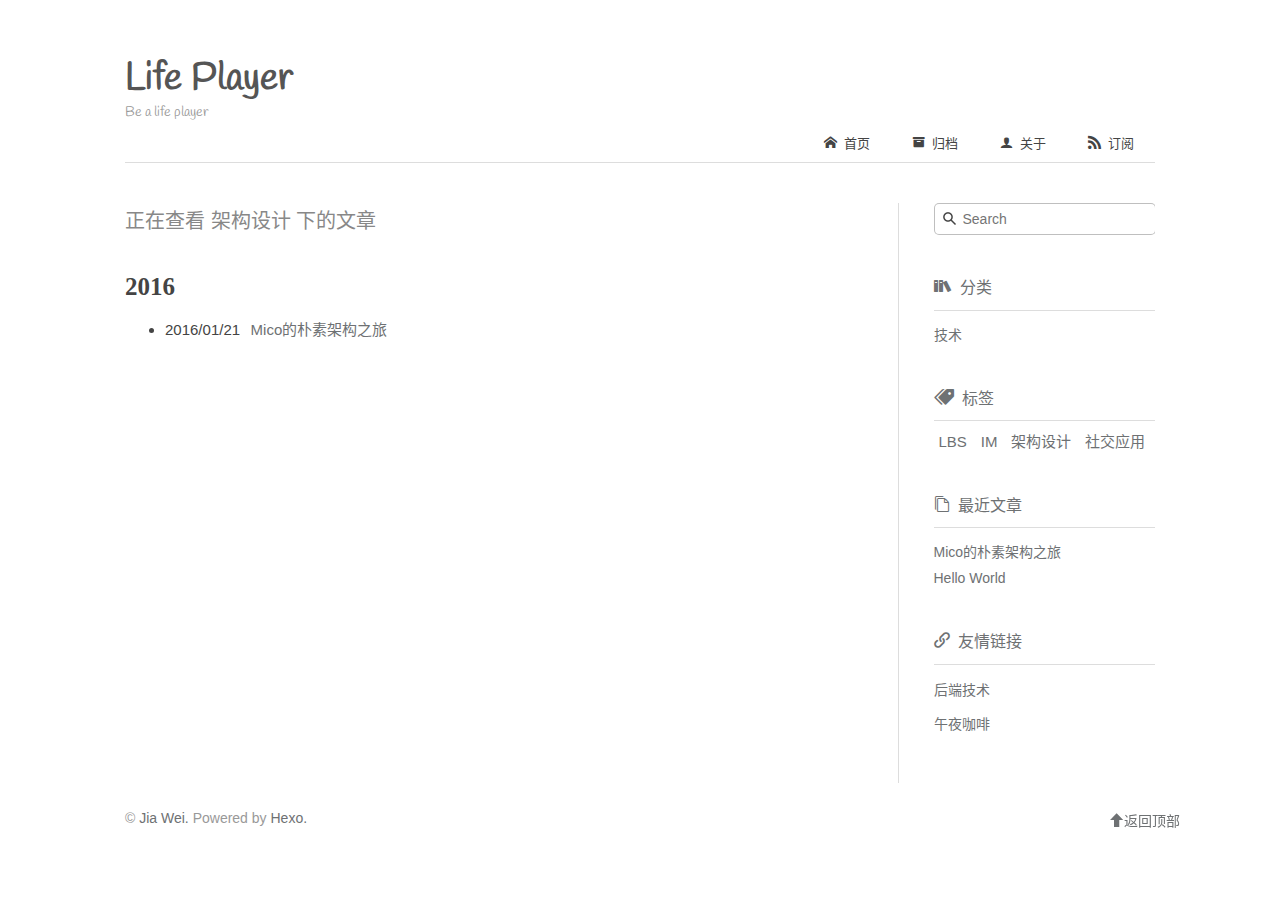
<file: tags/架构设计/index.html>
<!DOCTYPE html><html lang="zh-CN"><head><meta http-equiv="content-type" content="text/html; charset=utf-8"><meta content="width=device-width, initial-scale=1.0, maximum-scale=1.0, user-scalable=0" name="viewport"><meta content="yes" name="apple-mobile-web-app-capable"><meta content="black-translucent" name="apple-mobile-web-app-status-bar-style"><meta content="telephone=no" name="format-detection"><meta name="description" content="This is a life player's journal."><title>架构设计 | Life Player</title><link rel="stylesheet" type="text/css" href="http://fonts.useso.com/css?family=Dancing+Script:400,700"><link rel="stylesheet" type="text/css" href="http://fonts.useso.com/css?family=Courgette"><link rel="stylesheet" type="text/css" href="http://fonts.useso.com/css?family=Handlee"><link rel="stylesheet" type="text/css" href="/css/normalize.css"><link rel="stylesheet" type="text/css" href="/css/pure-min.css"><link rel="stylesheet" type="text/css" href="/css/grids-responsive-min.css"><link rel="stylesheet" type="text/css" href="/css/style.css"><link rel="Shortcut Icon" type="image/x-icon" href="/favicon.ico"><link rel="apple-touch-icon" href="/apple-touch-icon.png"><link rel="apple-touch-icon-precomposed" href="/apple-touch-icon.png"><link rel="alternate" type="application/atom+xml" href="/atom.xml"></head><body><div class="body_container"><div id="header"><div class="site-name"><h1 class="hidden">Life Player</h1><a id="logo" href="/.">Life Player</a><p class="description">Be a life player</p></div><div id="nav-menu"><a href="/."><i class="icon-home"> 首页</i></a><a href="/archives/"><i class="icon-archive"> 归档</i></a><a href="/about/"><i class="icon-about"> 关于</i></a><a href="/atom.xml"><i class="icon-rss"> 订阅</i></a></div></div><div id="layout" class="pure-g"><div class="pure-u-1 pure-u-md-3-4"><div class="content_container"><h1 class="label-title">正在查看 架构设计 下的文章</h1><div class="post"><div class="post-archive"><!--Use lodash to classify posts. See https://lodash.com/docs#groupBy--><h2>2016</h2><ul class="listing"><li><span class="date">2016/01/21</span><a href="/2016/01/21/Mico的朴素架构之旅/" title="Mico的朴素架构之旅">Mico的朴素架构之旅</a></li></ul></div></div></div></div><div class="pure-u-1-4"><div id="sidebar"><div class="widget"><form action="//www.google.com/search" method="get" accept-charset="utf-8" target="_blank" class="search-form"><input type="text" name="q" maxlength="20" placeholder="Search" class="search-form-input"/><input type="hidden" name="sitesearch" value="http://lifeplayer.me"/></form></div><div class="widget"><div class="widget-title"><i class="icon-category"> 分类</i></div><ul class="category-list"><li class="category-list-item"><a class="category-list-link" href="/categories/技术/">技术</a></li></ul></div><div class="widget"><div class="widget-title"><i class="icon-tags"> 标签</i></div><div class="tagcloud"><a href="/tags/LBS/" style="font-size: 15px;">LBS</a> <a href="/tags/IM/" style="font-size: 15px;">IM</a> <a href="/tags/架构设计/" style="font-size: 15px;">架构设计</a> <a href="/tags/社交应用/" style="font-size: 15px;">社交应用</a></div></div><div class="widget"><div class="widget-title"><i class="icon-recent"> 最近文章</i></div><ul class="post-list"><li class="post-list-item"><a class="post-list-link" href="/2016/01/21/Mico的朴素架构之旅/">Mico的朴素架构之旅</a></li><li class="post-list-item"><a class="post-list-link" href="/2016/01/14/hello-world/">Hello World</a></li></ul></div><div class="widget"><div class="widget-title"><i class="icon-link"> 友情链接</i></div><ul></ul><a href="http://timyang.net/" title="后端技术" target="_blank">后端技术</a><ul></ul><a href="http://jolestar.com/" title="午夜咖啡" target="_blank">午夜咖啡</a></div></div></div></div><div id="footer">© <a href="/." rel="nofollow">Jia Wei.</a> Powered by<a rel="nofollow" target="_blank" href="https://hexo.io"> Hexo.</a><a rel="nofollow" target="_blank" href="https://github.com/tufu9441/maupassant-hexo"></a></div><a id="scrollup" href="#"><i class="icon-arrow-up">返回顶部</i></a><script src="/js/jquery.min.js" type="text/javascript"></script>
<script src="/js/totop.js" type="text/javascript"></script><script src="/js/fancybox.pack.js" type="text/javascript"></script>
<script src="/js/jquery.fancybox.js" type="text/javascript"></script><link rel="stylesheet" href="/css/jquery.fancybox.css" type="text/css"></div></body></html>
</file>
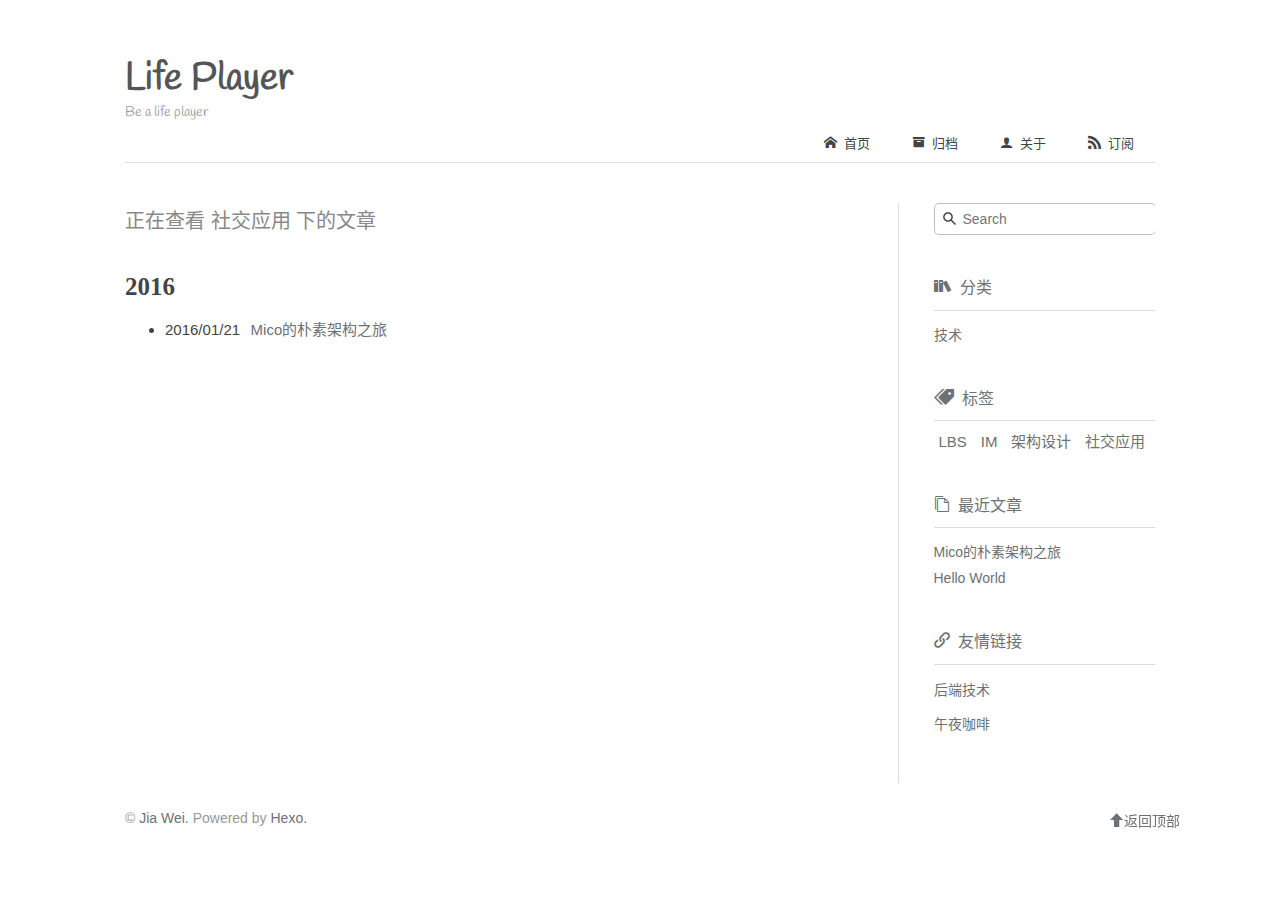
<file: tags/社交应用/index.html>
<!DOCTYPE html><html lang="zh-CN"><head><meta http-equiv="content-type" content="text/html; charset=utf-8"><meta content="width=device-width, initial-scale=1.0, maximum-scale=1.0, user-scalable=0" name="viewport"><meta content="yes" name="apple-mobile-web-app-capable"><meta content="black-translucent" name="apple-mobile-web-app-status-bar-style"><meta content="telephone=no" name="format-detection"><meta name="description" content="This is a life player's journal."><title>社交应用 | Life Player</title><link rel="stylesheet" type="text/css" href="http://fonts.useso.com/css?family=Dancing+Script:400,700"><link rel="stylesheet" type="text/css" href="http://fonts.useso.com/css?family=Courgette"><link rel="stylesheet" type="text/css" href="http://fonts.useso.com/css?family=Handlee"><link rel="stylesheet" type="text/css" href="/css/normalize.css"><link rel="stylesheet" type="text/css" href="/css/pure-min.css"><link rel="stylesheet" type="text/css" href="/css/grids-responsive-min.css"><link rel="stylesheet" type="text/css" href="/css/style.css"><link rel="Shortcut Icon" type="image/x-icon" href="/favicon.ico"><link rel="apple-touch-icon" href="/apple-touch-icon.png"><link rel="apple-touch-icon-precomposed" href="/apple-touch-icon.png"><link rel="alternate" type="application/atom+xml" href="/atom.xml"></head><body><div class="body_container"><div id="header"><div class="site-name"><h1 class="hidden">Life Player</h1><a id="logo" href="/.">Life Player</a><p class="description">Be a life player</p></div><div id="nav-menu"><a href="/."><i class="icon-home"> 首页</i></a><a href="/archives/"><i class="icon-archive"> 归档</i></a><a href="/about/"><i class="icon-about"> 关于</i></a><a href="/atom.xml"><i class="icon-rss"> 订阅</i></a></div></div><div id="layout" class="pure-g"><div class="pure-u-1 pure-u-md-3-4"><div class="content_container"><h1 class="label-title">正在查看 社交应用 下的文章</h1><div class="post"><div class="post-archive"><!--Use lodash to classify posts. See https://lodash.com/docs#groupBy--><h2>2016</h2><ul class="listing"><li><span class="date">2016/01/21</span><a href="/2016/01/21/Mico的朴素架构之旅/" title="Mico的朴素架构之旅">Mico的朴素架构之旅</a></li></ul></div></div></div></div><div class="pure-u-1-4"><div id="sidebar"><div class="widget"><form action="//www.google.com/search" method="get" accept-charset="utf-8" target="_blank" class="search-form"><input type="text" name="q" maxlength="20" placeholder="Search" class="search-form-input"/><input type="hidden" name="sitesearch" value="http://lifeplayer.me"/></form></div><div class="widget"><div class="widget-title"><i class="icon-category"> 分类</i></div><ul class="category-list"><li class="category-list-item"><a class="category-list-link" href="/categories/技术/">技术</a></li></ul></div><div class="widget"><div class="widget-title"><i class="icon-tags"> 标签</i></div><div class="tagcloud"><a href="/tags/LBS/" style="font-size: 15px;">LBS</a> <a href="/tags/IM/" style="font-size: 15px;">IM</a> <a href="/tags/架构设计/" style="font-size: 15px;">架构设计</a> <a href="/tags/社交应用/" style="font-size: 15px;">社交应用</a></div></div><div class="widget"><div class="widget-title"><i class="icon-recent"> 最近文章</i></div><ul class="post-list"><li class="post-list-item"><a class="post-list-link" href="/2016/01/21/Mico的朴素架构之旅/">Mico的朴素架构之旅</a></li><li class="post-list-item"><a class="post-list-link" href="/2016/01/14/hello-world/">Hello World</a></li></ul></div><div class="widget"><div class="widget-title"><i class="icon-link"> 友情链接</i></div><ul></ul><a href="http://timyang.net/" title="后端技术" target="_blank">后端技术</a><ul></ul><a href="http://jolestar.com/" title="午夜咖啡" target="_blank">午夜咖啡</a></div></div></div></div><div id="footer">© <a href="/." rel="nofollow">Jia Wei.</a> Powered by<a rel="nofollow" target="_blank" href="https://hexo.io"> Hexo.</a><a rel="nofollow" target="_blank" href="https://github.com/tufu9441/maupassant-hexo"></a></div><a id="scrollup" href="#"><i class="icon-arrow-up">返回顶部</i></a><script src="/js/jquery.min.js" type="text/javascript"></script>
<script src="/js/totop.js" type="text/javascript"></script><script src="/js/fancybox.pack.js" type="text/javascript"></script>
<script src="/js/jquery.fancybox.js" type="text/javascript"></script><link rel="stylesheet" href="/css/jquery.fancybox.css" type="text/css"></div></body></html>
</file>
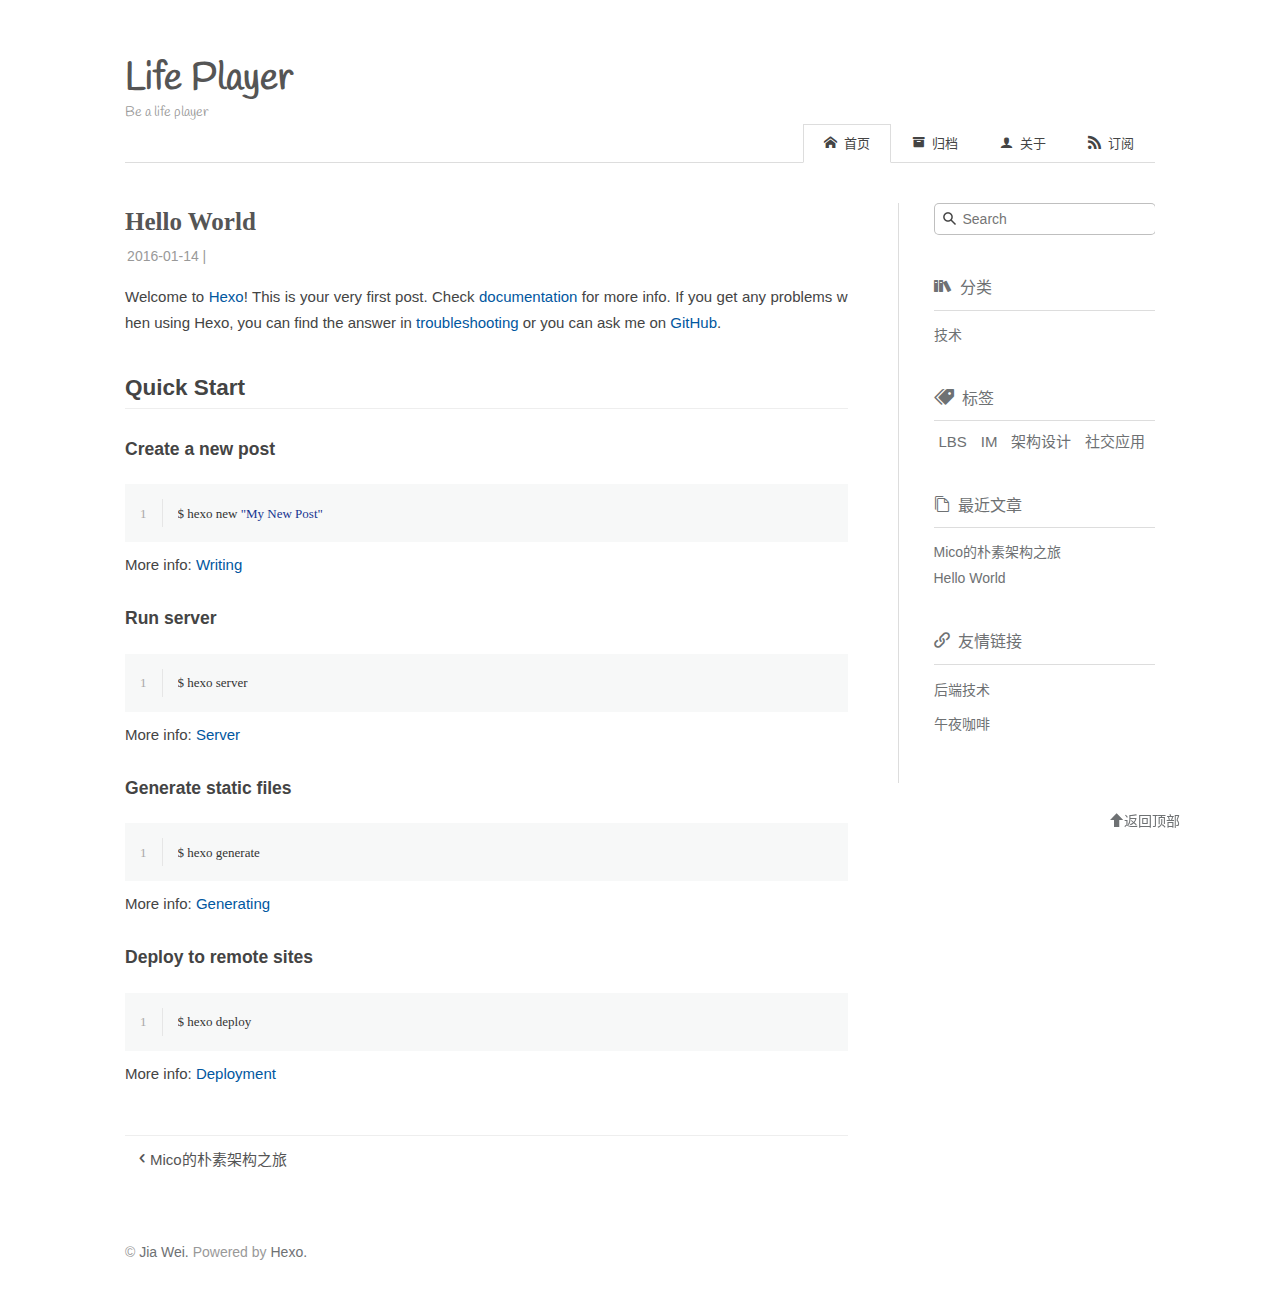
<file: 2016/01/14/hello-world/index.html>
<!DOCTYPE html><html lang="zh-CN"><head><meta http-equiv="content-type" content="text/html; charset=utf-8"><meta content="width=device-width, initial-scale=1.0, maximum-scale=1.0, user-scalable=0" name="viewport"><meta content="yes" name="apple-mobile-web-app-capable"><meta content="black-translucent" name="apple-mobile-web-app-status-bar-style"><meta content="telephone=no" name="format-detection"><meta name="description" content="This is a life player's journal."><title>Hello World | Life Player</title><link rel="stylesheet" type="text/css" href="http://fonts.useso.com/css?family=Dancing+Script:400,700"><link rel="stylesheet" type="text/css" href="http://fonts.useso.com/css?family=Courgette"><link rel="stylesheet" type="text/css" href="http://fonts.useso.com/css?family=Handlee"><link rel="stylesheet" type="text/css" href="/css/normalize.css"><link rel="stylesheet" type="text/css" href="/css/pure-min.css"><link rel="stylesheet" type="text/css" href="/css/grids-responsive-min.css"><link rel="stylesheet" type="text/css" href="/css/style.css"><link rel="Shortcut Icon" type="image/x-icon" href="/favicon.ico"><link rel="apple-touch-icon" href="/apple-touch-icon.png"><link rel="apple-touch-icon-precomposed" href="/apple-touch-icon.png"><link rel="alternate" type="application/atom+xml" href="/atom.xml"></head><body><div class="body_container"><div id="header"><div class="site-name"><h1 class="hidden">Hello World</h1><a id="logo" href="/.">Life Player</a><p class="description">Be a life player</p></div><div id="nav-menu"><a href="/." class="current"><i class="icon-home"> 首页</i></a><a href="/archives/"><i class="icon-archive"> 归档</i></a><a href="/about/"><i class="icon-about"> 关于</i></a><a href="/atom.xml"><i class="icon-rss"> 订阅</i></a></div></div><div id="layout" class="pure-g"><div class="pure-u-1 pure-u-md-3-4"><div class="content_container"><div class="post post-page"><h1 class="post-title">Hello World</h1><div class="post-meta">2016-01-14 | </div><span data-disqus-identifier="2016/01/14/hello-world/" class="disqus-comment-count"></span><div class="post-content"><p>Welcome to <a href="http://hexo.io/" target="_blank" rel="external">Hexo</a>! This is your very first post. Check <a href="http://hexo.io/docs/" target="_blank" rel="external">documentation</a> for more info. If you get any problems when using Hexo, you can find the answer in <a href="http://hexo.io/docs/troubleshooting.html" target="_blank" rel="external">troubleshooting</a> or you can ask me on <a href="https://github.com/hexojs/hexo/issues" target="_blank" rel="external">GitHub</a>.</p>
<h2 id="Quick_Start"><a href="#Quick_Start" class="headerlink" title="Quick Start"></a>Quick Start</h2><h3 id="Create_a_new_post"><a href="#Create_a_new_post" class="headerlink" title="Create a new post"></a>Create a new post</h3><figure class="highlight bash"><table><tr><td class="gutter"><pre><span class="line">1</span><br></pre></td><td class="code"><pre><span class="line">$ hexo new <span class="string">"My New Post"</span></span><br></pre></td></tr></table></figure>
<p>More info: <a href="http://hexo.io/docs/writing.html" target="_blank" rel="external">Writing</a></p>
<h3 id="Run_server"><a href="#Run_server" class="headerlink" title="Run server"></a>Run server</h3><figure class="highlight bash"><table><tr><td class="gutter"><pre><span class="line">1</span><br></pre></td><td class="code"><pre><span class="line">$ hexo server</span><br></pre></td></tr></table></figure>
<p>More info: <a href="http://hexo.io/docs/server.html" target="_blank" rel="external">Server</a></p>
<h3 id="Generate_static_files"><a href="#Generate_static_files" class="headerlink" title="Generate static files"></a>Generate static files</h3><figure class="highlight bash"><table><tr><td class="gutter"><pre><span class="line">1</span><br></pre></td><td class="code"><pre><span class="line">$ hexo generate</span><br></pre></td></tr></table></figure>
<p>More info: <a href="http://hexo.io/docs/generating.html" target="_blank" rel="external">Generating</a></p>
<h3 id="Deploy_to_remote_sites"><a href="#Deploy_to_remote_sites" class="headerlink" title="Deploy to remote sites"></a>Deploy to remote sites</h3><figure class="highlight bash"><table><tr><td class="gutter"><pre><span class="line">1</span><br></pre></td><td class="code"><pre><span class="line">$ hexo deploy</span><br></pre></td></tr></table></figure>
<p>More info: <a href="http://hexo.io/docs/deployment.html" target="_blank" rel="external">Deployment</a></p>
</div><div class="tags"></div><div class="post-nav"><a href="/2016/01/21/Mico的朴素架构之旅/" class="pre"><i class="icon-previous">Mico的朴素架构之旅</i></a></div><div id="disqus_thread"><script>var disqus_shortname = 'alifeplayer';
var disqus_identifier = '2016/01/14/hello-world/';
var disqus_title = 'Hello World';
var disqus_url = 'http://lifeplayer.me/2016/01/14/hello-world/';
(function() {
  var dsq = document.createElement('script'); dsq.type = 'text/javascript'; dsq.async = true;
  dsq.src = '//' + disqus_shortname + '.disqus.com/embed.js';
  (document.getElementsByTagName('head')[0] || document.getElementsByTagName('body')[0]).appendChild(dsq);
})();</script><script id="dsq-count-scr" src="//alifeplayer.disqus.com/count.js" async></script></div></div></div></div><div class="pure-u-1-4"><div id="sidebar"><div class="widget"><form action="//www.google.com/search" method="get" accept-charset="utf-8" target="_blank" class="search-form"><input type="text" name="q" maxlength="20" placeholder="Search" class="search-form-input"/><input type="hidden" name="sitesearch" value="http://lifeplayer.me"/></form></div><div class="widget"><div class="widget-title"><i class="icon-category"> 分类</i></div><ul class="category-list"><li class="category-list-item"><a class="category-list-link" href="/categories/技术/">技术</a></li></ul></div><div class="widget"><div class="widget-title"><i class="icon-tags"> 标签</i></div><div class="tagcloud"><a href="/tags/LBS/" style="font-size: 15px;">LBS</a> <a href="/tags/IM/" style="font-size: 15px;">IM</a> <a href="/tags/架构设计/" style="font-size: 15px;">架构设计</a> <a href="/tags/社交应用/" style="font-size: 15px;">社交应用</a></div></div><div class="widget"><div class="widget-title"><i class="icon-recent"> 最近文章</i></div><ul class="post-list"><li class="post-list-item"><a class="post-list-link" href="/2016/01/21/Mico的朴素架构之旅/">Mico的朴素架构之旅</a></li><li class="post-list-item"><a class="post-list-link" href="/2016/01/14/hello-world/">Hello World</a></li></ul></div><div class="widget"><div class="widget-title"><i class="icon-link"> 友情链接</i></div><ul></ul><a href="http://timyang.net/" title="后端技术" target="_blank">后端技术</a><ul></ul><a href="http://jolestar.com/" title="午夜咖啡" target="_blank">午夜咖啡</a></div></div></div></div><div id="footer">© <a href="/." rel="nofollow">Jia Wei.</a> Powered by<a rel="nofollow" target="_blank" href="https://hexo.io"> Hexo.</a><a rel="nofollow" target="_blank" href="https://github.com/tufu9441/maupassant-hexo"></a></div><a id="scrollup" href="#"><i class="icon-arrow-up">返回顶部</i></a><script src="/js/jquery.min.js" type="text/javascript"></script>
<script src="/js/totop.js" type="text/javascript"></script><script src="/js/fancybox.pack.js" type="text/javascript"></script>
<script src="/js/jquery.fancybox.js" type="text/javascript"></script><link rel="stylesheet" href="/css/jquery.fancybox.css" type="text/css"></div></body></html>
</file>
<file: css/grids-responsive-min.css>
/*!
Pure v0.6.0
Copyright 2014 Yahoo! Inc. All rights reserved.
Licensed under the BSD License.
https://github.com/yahoo/pure/blob/master/LICENSE.md
*/
@media screen and (min-width:35.5em){.pure-u-sm-1,.pure-u-sm-1-1,.pure-u-sm-1-2,.pure-u-sm-1-3,.pure-u-sm-2-3,.pure-u-sm-1-4,.pure-u-sm-3-4,.pure-u-sm-1-5,.pure-u-sm-2-5,.pure-u-sm-3-5,.pure-u-sm-4-5,.pure-u-sm-5-5,.pure-u-sm-1-6,.pure-u-sm-5-6,.pure-u-sm-1-8,.pure-u-sm-3-8,.pure-u-sm-5-8,.pure-u-sm-7-8,.pure-u-sm-1-12,.pure-u-sm-5-12,.pure-u-sm-7-12,.pure-u-sm-11-12,.pure-u-sm-1-24,.pure-u-sm-2-24,.pure-u-sm-3-24,.pure-u-sm-4-24,.pure-u-sm-5-24,.pure-u-sm-6-24,.pure-u-sm-7-24,.pure-u-sm-8-24,.pure-u-sm-9-24,.pure-u-sm-10-24,.pure-u-sm-11-24,.pure-u-sm-12-24,.pure-u-sm-13-24,.pure-u-sm-14-24,.pure-u-sm-15-24,.pure-u-sm-16-24,.pure-u-sm-17-24,.pure-u-sm-18-24,.pure-u-sm-19-24,.pure-u-sm-20-24,.pure-u-sm-21-24,.pure-u-sm-22-24,.pure-u-sm-23-24,.pure-u-sm-24-24{display:inline-block;*display:inline;zoom:1;letter-spacing:normal;word-spacing:normal;vertical-align:top;text-rendering:auto}.pure-u-sm-1-24{width:4.1667%;*width:4.1357%}.pure-u-sm-1-12,.pure-u-sm-2-24{width:8.3333%;*width:8.3023%}.pure-u-sm-1-8,.pure-u-sm-3-24{width:12.5%;*width:12.469%}.pure-u-sm-1-6,.pure-u-sm-4-24{width:16.6667%;*width:16.6357%}.pure-u-sm-1-5{width:20%;*width:19.969%}.pure-u-sm-5-24{width:20.8333%;*width:20.8023%}.pure-u-sm-1-4,.pure-u-sm-6-24{width:25%;*width:24.969%}.pure-u-sm-7-24{width:29.1667%;*width:29.1357%}.pure-u-sm-1-3,.pure-u-sm-8-24{width:33.3333%;*width:33.3023%}.pure-u-sm-3-8,.pure-u-sm-9-24{width:37.5%;*width:37.469%}.pure-u-sm-2-5{width:40%;*width:39.969%}.pure-u-sm-5-12,.pure-u-sm-10-24{width:41.6667%;*width:41.6357%}.pure-u-sm-11-24{width:45.8333%;*width:45.8023%}.pure-u-sm-1-2,.pure-u-sm-12-24{width:50%;*width:49.969%}.pure-u-sm-13-24{width:54.1667%;*width:54.1357%}.pure-u-sm-7-12,.pure-u-sm-14-24{width:58.3333%;*width:58.3023%}.pure-u-sm-3-5{width:60%;*width:59.969%}.pure-u-sm-5-8,.pure-u-sm-15-24{width:62.5%;*width:62.469%}.pure-u-sm-2-3,.pure-u-sm-16-24{width:66.6667%;*width:66.6357%}.pure-u-sm-17-24{width:70.8333%;*width:70.8023%}.pure-u-sm-3-4,.pure-u-sm-18-24{width:75%;*width:74.969%}.pure-u-sm-19-24{width:79.1667%;*width:79.1357%}.pure-u-sm-4-5{width:80%;*width:79.969%}.pure-u-sm-5-6,.pure-u-sm-20-24{width:83.3333%;*width:83.3023%}.pure-u-sm-7-8,.pure-u-sm-21-24{width:87.5%;*width:87.469%}.pure-u-sm-11-12,.pure-u-sm-22-24{width:91.6667%;*width:91.6357%}.pure-u-sm-23-24{width:95.8333%;*width:95.8023%}.pure-u-sm-1,.pure-u-sm-1-1,.pure-u-sm-5-5,.pure-u-sm-24-24{width:100%}}@media screen and (min-width:48em){.pure-u-md-1,.pure-u-md-1-1,.pure-u-md-1-2,.pure-u-md-1-3,.pure-u-md-2-3,.pure-u-md-1-4,.pure-u-md-3-4,.pure-u-md-1-5,.pure-u-md-2-5,.pure-u-md-3-5,.pure-u-md-4-5,.pure-u-md-5-5,.pure-u-md-1-6,.pure-u-md-5-6,.pure-u-md-1-8,.pure-u-md-3-8,.pure-u-md-5-8,.pure-u-md-7-8,.pure-u-md-1-12,.pure-u-md-5-12,.pure-u-md-7-12,.pure-u-md-11-12,.pure-u-md-1-24,.pure-u-md-2-24,.pure-u-md-3-24,.pure-u-md-4-24,.pure-u-md-5-24,.pure-u-md-6-24,.pure-u-md-7-24,.pure-u-md-8-24,.pure-u-md-9-24,.pure-u-md-10-24,.pure-u-md-11-24,.pure-u-md-12-24,.pure-u-md-13-24,.pure-u-md-14-24,.pure-u-md-15-24,.pure-u-md-16-24,.pure-u-md-17-24,.pure-u-md-18-24,.pure-u-md-19-24,.pure-u-md-20-24,.pure-u-md-21-24,.pure-u-md-22-24,.pure-u-md-23-24,.pure-u-md-24-24{display:inline-block;*display:inline;zoom:1;letter-spacing:normal;word-spacing:normal;vertical-align:top;text-rendering:auto}.pure-u-md-1-24{width:4.1667%;*width:4.1357%}.pure-u-md-1-12,.pure-u-md-2-24{width:8.3333%;*width:8.3023%}.pure-u-md-1-8,.pure-u-md-3-24{width:12.5%;*width:12.469%}.pure-u-md-1-6,.pure-u-md-4-24{width:16.6667%;*width:16.6357%}.pure-u-md-1-5{width:20%;*width:19.969%}.pure-u-md-5-24{width:20.8333%;*width:20.8023%}.pure-u-md-1-4,.pure-u-md-6-24{width:25%;*width:24.969%}.pure-u-md-7-24{width:29.1667%;*width:29.1357%}.pure-u-md-1-3,.pure-u-md-8-24{width:33.3333%;*width:33.3023%}.pure-u-md-3-8,.pure-u-md-9-24{width:37.5%;*width:37.469%}.pure-u-md-2-5{width:40%;*width:39.969%}.pure-u-md-5-12,.pure-u-md-10-24{width:41.6667%;*width:41.6357%}.pure-u-md-11-24{width:45.8333%;*width:45.8023%}.pure-u-md-1-2,.pure-u-md-12-24{width:50%;*width:49.969%}.pure-u-md-13-24{width:54.1667%;*width:54.1357%}.pure-u-md-7-12,.pure-u-md-14-24{width:58.3333%;*width:58.3023%}.pure-u-md-3-5{width:60%;*width:59.969%}.pure-u-md-5-8,.pure-u-md-15-24{width:62.5%;*width:62.469%}.pure-u-md-2-3,.pure-u-md-16-24{width:66.6667%;*width:66.6357%}.pure-u-md-17-24{width:70.8333%;*width:70.8023%}.pure-u-md-3-4,.pure-u-md-18-24{width:75%;*width:74.969%}.pure-u-md-19-24{width:79.1667%;*width:79.1357%}.pure-u-md-4-5{width:80%;*width:79.969%}.pure-u-md-5-6,.pure-u-md-20-24{width:83.3333%;*width:83.3023%}.pure-u-md-7-8,.pure-u-md-21-24{width:87.5%;*width:87.469%}.pure-u-md-11-12,.pure-u-md-22-24{width:91.6667%;*width:91.6357%}.pure-u-md-23-24{width:95.8333%;*width:95.8023%}.pure-u-md-1,.pure-u-md-1-1,.pure-u-md-5-5,.pure-u-md-24-24{width:100%}}@media screen and (min-width:64em){.pure-u-lg-1,.pure-u-lg-1-1,.pure-u-lg-1-2,.pure-u-lg-1-3,.pure-u-lg-2-3,.pure-u-lg-1-4,.pure-u-lg-3-4,.pure-u-lg-1-5,.pure-u-lg-2-5,.pure-u-lg-3-5,.pure-u-lg-4-5,.pure-u-lg-5-5,.pure-u-lg-1-6,.pure-u-lg-5-6,.pure-u-lg-1-8,.pure-u-lg-3-8,.pure-u-lg-5-8,.pure-u-lg-7-8,.pure-u-lg-1-12,.pure-u-lg-5-12,.pure-u-lg-7-12,.pure-u-lg-11-12,.pure-u-lg-1-24,.pure-u-lg-2-24,.pure-u-lg-3-24,.pure-u-lg-4-24,.pure-u-lg-5-24,.pure-u-lg-6-24,.pure-u-lg-7-24,.pure-u-lg-8-24,.pure-u-lg-9-24,.pure-u-lg-10-24,.pure-u-lg-11-24,.pure-u-lg-12-24,.pure-u-lg-13-24,.pure-u-lg-14-24,.pure-u-lg-15-24,.pure-u-lg-16-24,.pure-u-lg-17-24,.pure-u-lg-18-24,.pure-u-lg-19-24,.pure-u-lg-20-24,.pure-u-lg-21-24,.pure-u-lg-22-24,.pure-u-lg-23-24,.pure-u-lg-24-24{display:inline-block;*display:inline;zoom:1;letter-spacing:normal;word-spacing:normal;vertical-align:top;text-rendering:auto}.pure-u-lg-1-24{width:4.1667%;*width:4.1357%}.pure-u-lg-1-12,.pure-u-lg-2-24{width:8.3333%;*width:8.3023%}.pure-u-lg-1-8,.pure-u-lg-3-24{width:12.5%;*width:12.469%}.pure-u-lg-1-6,.pure-u-lg-4-24{width:16.6667%;*width:16.6357%}.pure-u-lg-1-5{width:20%;*width:19.969%}.pure-u-lg-5-24{width:20.8333%;*width:20.8023%}.pure-u-lg-1-4,.pure-u-lg-6-24{width:25%;*width:24.969%}.pure-u-lg-7-24{width:29.1667%;*width:29.1357%}.pure-u-lg-1-3,.pure-u-lg-8-24{width:33.3333%;*width:33.3023%}.pure-u-lg-3-8,.pure-u-lg-9-24{width:37.5%;*width:37.469%}.pure-u-lg-2-5{width:40%;*width:39.969%}.pure-u-lg-5-12,.pure-u-lg-10-24{width:41.6667%;*width:41.6357%}.pure-u-lg-11-24{width:45.8333%;*width:45.8023%}.pure-u-lg-1-2,.pure-u-lg-12-24{width:50%;*width:49.969%}.pure-u-lg-13-24{width:54.1667%;*width:54.1357%}.pure-u-lg-7-12,.pure-u-lg-14-24{width:58.3333%;*width:58.3023%}.pure-u-lg-3-5{width:60%;*width:59.969%}.pure-u-lg-5-8,.pure-u-lg-15-24{width:62.5%;*width:62.469%}.pure-u-lg-2-3,.pure-u-lg-16-24{width:66.6667%;*width:66.6357%}.pure-u-lg-17-24{width:70.8333%;*width:70.8023%}.pure-u-lg-3-4,.pure-u-lg-18-24{width:75%;*width:74.969%}.pure-u-lg-19-24{width:79.1667%;*width:79.1357%}.pure-u-lg-4-5{width:80%;*width:79.969%}.pure-u-lg-5-6,.pure-u-lg-20-24{width:83.3333%;*width:83.3023%}.pure-u-lg-7-8,.pure-u-lg-21-24{width:87.5%;*width:87.469%}.pure-u-lg-11-12,.pure-u-lg-22-24{width:91.6667%;*width:91.6357%}.pure-u-lg-23-24{width:95.8333%;*width:95.8023%}.pure-u-lg-1,.pure-u-lg-1-1,.pure-u-lg-5-5,.pure-u-lg-24-24{width:100%}}@media screen and (min-width:80em){.pure-u-xl-1,.pure-u-xl-1-1,.pure-u-xl-1-2,.pure-u-xl-1-3,.pure-u-xl-2-3,.pure-u-xl-1-4,.pure-u-xl-3-4,.pure-u-xl-1-5,.pure-u-xl-2-5,.pure-u-xl-3-5,.pure-u-xl-4-5,.pure-u-xl-5-5,.pure-u-xl-1-6,.pure-u-xl-5-6,.pure-u-xl-1-8,.pure-u-xl-3-8,.pure-u-xl-5-8,.pure-u-xl-7-8,.pure-u-xl-1-12,.pure-u-xl-5-12,.pure-u-xl-7-12,.pure-u-xl-11-12,.pure-u-xl-1-24,.pure-u-xl-2-24,.pure-u-xl-3-24,.pure-u-xl-4-24,.pure-u-xl-5-24,.pure-u-xl-6-24,.pure-u-xl-7-24,.pure-u-xl-8-24,.pure-u-xl-9-24,.pure-u-xl-10-24,.pure-u-xl-11-24,.pure-u-xl-12-24,.pure-u-xl-13-24,.pure-u-xl-14-24,.pure-u-xl-15-24,.pure-u-xl-16-24,.pure-u-xl-17-24,.pure-u-xl-18-24,.pure-u-xl-19-24,.pure-u-xl-20-24,.pure-u-xl-21-24,.pure-u-xl-22-24,.pure-u-xl-23-24,.pure-u-xl-24-24{display:inline-block;*display:inline;zoom:1;letter-spacing:normal;word-spacing:normal;vertical-align:top;text-rendering:auto}.pure-u-xl-1-24{width:4.1667%;*width:4.1357%}.pure-u-xl-1-12,.pure-u-xl-2-24{width:8.3333%;*width:8.3023%}.pure-u-xl-1-8,.pure-u-xl-3-24{width:12.5%;*width:12.469%}.pure-u-xl-1-6,.pure-u-xl-4-24{width:16.6667%;*width:16.6357%}.pure-u-xl-1-5{width:20%;*width:19.969%}.pure-u-xl-5-24{width:20.8333%;*width:20.8023%}.pure-u-xl-1-4,.pure-u-xl-6-24{width:25%;*width:24.969%}.pure-u-xl-7-24{width:29.1667%;*width:29.1357%}.pure-u-xl-1-3,.pure-u-xl-8-24{width:33.3333%;*width:33.3023%}.pure-u-xl-3-8,.pure-u-xl-9-24{width:37.5%;*width:37.469%}.pure-u-xl-2-5{width:40%;*width:39.969%}.pure-u-xl-5-12,.pure-u-xl-10-24{width:41.6667%;*width:41.6357%}.pure-u-xl-11-24{width:45.8333%;*width:45.8023%}.pure-u-xl-1-2,.pure-u-xl-12-24{width:50%;*width:49.969%}.pure-u-xl-13-24{width:54.1667%;*width:54.1357%}.pure-u-xl-7-12,.pure-u-xl-14-24{width:58.3333%;*width:58.3023%}.pure-u-xl-3-5{width:60%;*width:59.969%}.pure-u-xl-5-8,.pure-u-xl-15-24{width:62.5%;*width:62.469%}.pure-u-xl-2-3,.pure-u-xl-16-24{width:66.6667%;*width:66.6357%}.pure-u-xl-17-24{width:70.8333%;*width:70.8023%}.pure-u-xl-3-4,.pure-u-xl-18-24{width:75%;*width:74.969%}.pure-u-xl-19-24{width:79.1667%;*width:79.1357%}.pure-u-xl-4-5{width:80%;*width:79.969%}.pure-u-xl-5-6,.pure-u-xl-20-24{width:83.3333%;*width:83.3023%}.pure-u-xl-7-8,.pure-u-xl-21-24{width:87.5%;*width:87.469%}.pure-u-xl-11-12,.pure-u-xl-22-24{width:91.6667%;*width:91.6357%}.pure-u-xl-23-24{width:95.8333%;*width:95.8023%}.pure-u-xl-1,.pure-u-xl-1-1,.pure-u-xl-5-5,.pure-u-xl-24-24{width:100%}}
</file>
<file: css/style.css>
/**
 *
 * @package Maupassant
 * @author cho
 * @version 2.0
 * @link http://chopstack.com
 */
body {
  background-color: #FFF;
  color: #444;
  font-family: "TIBch", "Classic Grotesque W01", "Helvetica Neue", Arial, "Hiragino Sans GB", "STHeiti", "Microsoft YaHei", "WenQuanYi Micro Hei", SimSun, sans-serif;
  -webkit-font-smoothing: antialiased;
  -moz-osx-font-smoothing: grayscale;
  font-size: 14px; }

.body_container {
  padding: 0 60px;
  max-width: 1150px;
  margin: 0 auto; }

.content_container {
  padding-right: 50px;
  padding-top: 20px; }

#fb_comments_container {
  margin-top: 35px;
  padding-top: 20px;
  border-top: 1px solid rgba(150, 150, 150, 0.2); }

a, button.submit {
  color: #6E7173;
  text-decoration: none;
  -webkit-transition: all .1s ease-in;
  -moz-transition: all .1s ease-in;
  -o-transition: all .1s ease-in;
  transition: all .1s ease-in; }

a:hover, a:active {
  color: #444; }

a:focus {
  outline: auto; }

.clear {
  clear: both; }

#header {
  padding: 58px 0 0;
  text-align: left;
  border-bottom: 1px solid #ddd;
  position: relative; }
  #header .site-name {
    font-family: 'Handlee';
    margin-bottom: 40px; }
    #header .site-name h1 {
      padding: 0;
      margin: 0;
      height: 0;
      overflow: hidden; }
    #header .site-name #logo {
      font: bold 38px/1.12 "Handlee", "Times New Roman", Georgia, Times, sans-serif;
      color: #555; }
      #header .site-name #logo span, #header .site-name #logo:hover {
        color: #777; }
    #header .site-name .description {
      margin: .2em 0 0;
      color: #999; }
  #header #nav-menu {
    margin: 10px 0 -1px;
    padding: 0;
    position: absolute;
    right: 0;
    bottom: 0; }
    #header #nav-menu a {
      display: inline-block;
      padding: 3px 20px 3px;
      line-height: 30px;
      color: #444;
      font-size: 13px;
      border: 1px solid transparent; }
      #header #nav-menu a:hover {
        border-bottom-color: #444; }
      #header #nav-menu a.current {
        border: 1px solid #ddd;
        border-bottom-color: #fff; }

#sidebar {
  border-left: 1px solid #ddd;
  padding-left: 35px;
  margin-top: 40px;
  padding-bottom: 20px;
  word-wrap: break-word; }
  #sidebar .widget {
    margin-bottom: 30px; }
    #sidebar .widget .widget-title {
      color: #6E7173;
      line-height: 2.7;
      margin-top: 0;
      font-size: 16px;
      border-bottom: 1px solid #ddd;
      display: block;
      font-weight: normal; }
    #sidebar .widget .comments-title {
      color: #6E7173;
      line-height: 2.7;
      margin-top: 0;
      font-size: 16px;
      border-bottom: 0px solid #ddd;
      display: block;
      font-weight: normal; }
    #sidebar .widget .tagcloud {
      margin-top: 10px; }
      #sidebar .widget .tagcloud a {
        line-height: 1.5;
        padding: 5px; }
    #sidebar .widget ul {
      list-style: none;
      padding: 0; }
      #sidebar .widget ul li {
        margin: 5px 0;
        line-height: 1.5; }
  #sidebar .search-form {
    position: relative;
    overflow: hidden; }
    #sidebar .search-form input {
      background: #fff 8px 8px no-repeat url([data-uri]%2BR8AAAACXBIWXMAAAsTAAALEwEAmpwYAAAAIGNIUk0AAG11AABzoAAA%2FN0AAINkAABw6AAA7GgAADA%2BAAAQkOTsmeoAAAESSURBVHjajNCxS9VRGMbxz71E4OwgoXPQxVEpXCI47%2BZqGP0LCoJO7UVD3QZzb3SwcHB7F3Uw3Zpd%2FAPCcJKG7Dj4u%2FK7Pwp94HDg5Xyf5z1Pr9YKImKANTzFXxzjU2ae6qhXaxURr%2FAFl9hHDy%2FwEK8z89sYVEp5gh84wMvMvGiSJ%2FEV85jNzLMR1McqfmN5BEBmnmMJFSvtpH7jdJiZv7q7Z%2BZPfMdcF6rN%2FT%2F1m2LGBkd4HhFT3dcRMY2FpskxaLNpayciHrWAGeziD7b%2BVfkithuTk8bkGa4wgWFmbrSTZOYeBvjc%2BucQj%2FEe6xHx4Taq1nrnKaW8K6XUUsrHWuvNevdRRLzFGwzvDbXAB9cDAHvhedDruuxSAAAAAElFTkSuQmCC);
      display: inline-block;
      height: 16px;
      padding: 7px 11px 7px 28px;
      border: 1px solid #bbb;
      border: 1px solid rgba(0, 0, 0, 0.25);
      font-weight: 400;
      color: #444;
      font-size: 14px;
      line-height: 16px;
      box-sizing: content-box;
      background-clip: padding-box;
      -webkit-border-radius: 5px;
      -moz-border-radius: 5px;
      -ms-border-radius: 5px;
      -o-border-radius: 5px;
      border-radius: 5px;
      -webkit-box-shadow: none;
      -moz-box-shadow: none;
      box-shadow: none; }

/* title for search result or tagged posts*/
.label-title {
  margin-top: 1.1em;
  font-size: 20px;
  font-weight: normal;
  color: #888; }

.post {
  padding: 25px 0 15px; }
  .post .post-title {
    margin: 0;
    color: #555;
    text-align: left;
    font: bold 25px/1.1 "ff-tisa-web-pro", Cambria, "Times New Roman", Georgia, Times, sans-serif; }
    .post .post-title a {
      color: #555; }
  .post .post-meta {
    padding: 0;
    margin: 12px 0 0;
    color: #999;
    float: left;
    display: inline;
    text-indent: .15em; }
  .post .ds-thread-count {
    padding: 0;
    margin: 12px 0 0;
    color: #999;
    float: right;
    display: inline;
    text-indent: .15em; }
  .post .disqus-comment-count {
    padding: 0;
    margin: 12px 0 0;
    color: #999;
    float: right;
    display: inline;
    text-indent: .15em; }
  .post .post-content {
    clear: left;
    font-size: 15px;
    line-height: 1.77;
    color: #444;
    padding-top: 20px;
    text-align: justify;
    text-justify: distribute;
    word-break: break-all; }
    .post .post-content h2 {
      margin: 1.4em 0 1.1em;
      border-bottom: 1px solid #eee; }
    .post .post-content h3 {
      margin: 1.4em 0 1.1em; }
    .post .post-content pre code {
      padding: 0 2em; }
    .post .post-content p {
      margin: 0 0 1.234em; }
      .post .post-content p code {
        display: inline;
        margin: 0 5px;
        padding: 1px 5px;
        border: 1px solid #ccc;
        background: #eee; }
      .post .post-content p a {
        color: #01579f;
        padding-bottom: 2px;
        word-break: break-all; }
        .post .post-content p a:hover {
          text-decoration: underline; }
      .post .post-content p .caption {
        color: #444;
        display: block;
        font-size: 0.9em;
        margin-top: 0.1em;
        position: relative;
        text-align: center; }
    .post .post-content hr {
      margin: 2.4em auto;
      border: none;
      border-top: 1px solid #eee;
      position: relative; }
    .post .post-content img {
      max-width: 100%;
      padding: 0.5em 0;
      margin: auto;
      display: block; }
    .post .post-content ul, .post .post-content ol {
      border-radius: 3px;
      margin: 1em 0; }
      .post .post-content ul ul, .post .post-content ol ul {
        margin: 0; }
      .post .post-content ul code, .post .post-content ol code {
        display: inline;
        margin: 0 5px;
        padding: 1px 5px;
        border: 1px solid #ccc;
        background: #eee; }
      .post .post-content ul a, .post .post-content ol a {
        color: #01579f;
        padding-bottom: 2px;
        word-break: break-all; }
        .post .post-content ul a:hover, .post .post-content ol a:hover {
          text-decoration: underline; }
  .post .tags {
    padding-bottom: 1em; }
    .post .tags a {
      margin-right: .5em; }
      .post .tags a:before {
        content: '#';
        display: inline-block; }

.page-navigator {
  border-top: 1px solid #ddd;
  list-style: none;
  margin-top: 25px;
  padding: 25px 0;
  font-size: 14px; }
  .page-navigator a {
    display: inline-block;
    height: 25px;
    line-height: 25px;
    padding: 5px 20px;
    border: 1px solid #DDD;
    float: left; }
    .page-navigator a.pre {
      float: left; }
    .page-navigator a.next {
      float: right; }
    .page-navigator a:hover {
      border-color: #999; }

#footer {
  padding: .8em 0 3.6em;
  margin-top: 1em;
  line-height: 1.5;
  color: #999; }
  #footer span {
    font-size: .9em; }

/* for different pages starts*/
.post-archive {
  font-size: 15px;
  line-height: 2;
  padding-bottom: .8em; }
  .post-archive h2 {
    margin: 0;
    font: bold 25px / 1.1 "ff-tisa-web-pro", Cambria, "Times New Roman", Georgia, Times, sans-serif; }
  .post-archive .date {
    padding-right: .7em; }

#categories {
  padding: 0;
  margin: 0; }
  #categories .category {
    margin: 10px 0 20px 0;
    text-align: center; }
    #categories .category a {
      text-align: left;
      display: inline-block;
      border: 1px solid #ddd;
      padding: 20px 40px;
      min-width: 100px; }
      #categories .category a h3 {
        margin: 0; }
      #categories .category a:hover {
        border-color: #888; }

/* for different pages ends*/
/*<middle*/
@media print, screen and (max-width: 48em) {
  .body_container {
    padding: 0 30px; }
  .content_container {
    padding-right: 15px; }
  #sidebar {
    display: none; }
  #header .site-name {
    margin-bottom: 60px;
    text-align: center; }
  #header #nav-menu a {
    padding: 0 15px;
    line-height: 27px;
    height: 27px;
    font-size: 13px; } }

/*<small*/
@media print, screen and (max-width: 35.5em) {
  .body_container {
    padding: 0 20px; }
  .content_container {
    padding-right: 0; } }

blockquote, .stressed {
  -moz-box-sizing: border-box;
  box-sizing: border-box;
  margin: 2.5em 0;
  padding: 0 0 0 50px;
  color: #555;
  border-left: none; }

blockquote:before, .stressed-quote:before {
  content: "\201C";
  display: block;
  font-family: times;
  font-style: normal;
  font-size: 48px;
  color: #444;
  font-weight: bold;
  line-height: 30px;
  margin-left: -50px;
  position: absolute; }

strong, b, em {
  font-weight: bold; }

pre {
  margin: 2em 0; }

.hidden1 {
  display: none; }

/* back-to-top rocket*/
@media print, screen and (min-width: 48em) {
  #rocket {
    position: fixed;
    z-index: 7;
    right: 50px;
    bottom: 50px;
    display: none;
    visibility: hidden;
    width: 26px;
    height: 48px;
    background: url(http://1.bp.blogspot.com/-UR9I7YEuEUY/VXIJn8MrBPI/AAAAAAAAKRE/qZObHBd5zIo/s1600/rocket.png) no-repeat 50% 0;
    opacity: 0;
    -webkit-transition: visibility 0.6s cubic-bezier(0.6, 0.04, 0.98, 0.335), opacity 0.6s cubic-bezier(0.6, 0.04, 0.98, 0.335), -webkit-transform 0.6s cubic-bezier(0.6, 0.04, 0.98, 0.335);
    -moz-transition: visibility 0.6s cubic-bezier(0.6, 0.04, 0.98, 0.335), opacity 0.6s cubic-bezier(0.6, 0.04, 0.98, 0.335), -moz-transform 0.6s cubic-bezier(0.6, 0.04, 0.98, 0.335);
    transition: visibility 0.6s cubic-bezier(0.6, 0.04, 0.98, 0.335), opacity 0.6s cubic-bezier(0.6, 0.04, 0.98, 0.335), transform 0.6s cubic-bezier(0.6, 0.04, 0.98, 0.335); }
  #rocket i {
    display: block;
    margin-top: 48px;
    height: 14px;
    background: url(http://1.bp.blogspot.com/-UR9I7YEuEUY/VXIJn8MrBPI/AAAAAAAAKRE/qZObHBd5zIo/s1600/rocket.png) no-repeat 50% -48px;
    opacity: .5;
    -webkit-transition: -webkit-transform .2s;
    -moz-transition: -moz-transform .2s;
    transition: transform .2s;
    -webkit-transform-origin: 50% 0;
    -moz-transform-origin: 50% 0;
    transform-origin: 50% 0; }
  #rocket:hover {
    background-position: 50% -62px; }
  #rocket:hover i {
    background-position: 50% 100%;
    -webkit-animation: flaming .7s infinite;
    -moz-animation: flaming .7s infinite;
    animation: flaming .7s infinite; }
  #rocket.show {
    visibility: visible;
    opacity: 1; }
  #rocket.launch {
    background-position: 50% -62px;
    opacity: 0;
    -webkit-transform: translateY(-500px);
    -moz-transform: translateY(-500px);
    -ms-transform: translateY(-500px);
    transform: translateY(-500px);
    pointer-events: none; }
  #rocket.launch i {
    background-position: 50% 100%;
    -webkit-transform: scale(1.4, 3.2);
    -moz-transform: scale(1.4, 3.2);
    transform: scale(1.4, 3.2); } }

#scrollup {
  position: fixed;
  height: 40px;
  bottom: 50px;
  right: 100px; }

/* timeline*/
div {
  box-sizing: border-box; }

.timeline {
  width: 400px; }

.timeline .timeline-item {
  width: 100%; }

.timeline .timeline-item .info, .timeline .timeline-item .year {
  color: #eee;
  display: block;
  float: left; }

.timeline .timeline-item .year {
  font-size: 20px;
  width: 22%; }

.timeline .timeline-item .info {
  width: 100%;
  width: 78%;
  margin-left: -2px;
  padding: 0 0 40px 35px;
  border-left: 4px solid #aaa;
  font-size: 14px;
  line-height: 20px; }

.timeline .timeline-item .marker {
  background-color: #fff;
  border: 4px solid #aaa;
  height: 20px;
  width: 20px;
  border-radius: 100px;
  display: block;
  float: right;
  margin-right: -14px;
  z-index: 2000;
  position: relative; }

.timeline .timeline-item.active .info {
  color: #444; }

.timeline .timeline-item.active .year {
  color: #555; }

.timeline .timeline-item .marker .dot {
  background-color: white;
  display: block;
  border: 4px solid white;
  height: 12px;
  width: 12px;
  border-radius: 100px;
  float: right;
  z-index: 2000;
  position: relative; }

.timeline .timeline-item.active .marker .dot {
  background-color: #555;
  box-shadow: inset 1px 1px 2px rgba(0, 0, 0, 0.2); }

/* read more*/
.readmore a {
  font-size: 13px;
  color: #999;
  margin-top: -10px;
  margin-bottom: -10px;
  padding-top: 2px;
  padding-bottom: 2px;
  padding-left: 10px;
  padding-right: 10px;
  border: 1px solid #999;
  border-radius: 7px;
  float: right; }
  .readmore a:hover {
    color: #444;
    border-color: #444; }

/* duoshuo style*/
#ds-thread #ds-reset {
  color: #555; }

#ds-thread #ds-reset .ds-replybox {
  margin-bottom: 30px; }

#ds-thread #ds-reset .ds-replybox .ds-avatar, #ds-reset .ds-avatar img {
  box-shadow: none; }

#ds-thread #ds-reset .ds-textarea-wrapper {
  border-color: #c7d4e1;
  background: none;
  border-top-right-radius: 3px;
  border-top-left-radius: 3px; }

#ds-thread #ds-reset .ds-textarea-wrapper textarea {
  height: 60px; }

#ds-reset .ds-rounded-top {
  border-radius: 0; }

#ds-thread #ds-reset .ds-post-toolbar {
  box-sizing: border-box;
  border: 1px solid #c7d4e1;
  background: #fafafa; }

#ds-thread #ds-reset .ds-post-options {
  height: 40px;
  border: none;
  background: none; }

#ds-thread #ds-reset .ds-toolbar-buttons {
  top: 11px; }

#ds-thread #ds-reset .ds-sync {
  top: 5px; }

#ds-thread #ds-reset .ds-post-button {
  top: 4px;
  right: 5px;
  width: 90px;
  height: 30px;
  border: 1px solid #c5ced7;
  border-radius: 3px;
  background-image: linear-gradient(#fbfbfc, #f5f7f9);
  color: #60676d; }

#ds-thread #ds-reset .ds-post-button:hover {
  background-position: 0 -30px;
  color: #60676d; }

#ds-thread #ds-reset .ds-comments-info {
  padding: 10px 0; }

#ds-thread #ds-reset .ds-sort {
  display: none; }

#ds-thread #ds-reset li.ds-tab a.ds-current {
  border: none;
  background: #fafafa;
  color: #60676d; }
  #ds-thread #ds-reset li.ds-tab a.ds-current:hover {
    background-color: #e9f0f7;
    color: #60676d; }

#ds-thread #ds-reset li.ds-tab a {
  border-radius: 2px;
  padding: 5px; }

#ds-thread #ds-reset .ds-login-buttons p {
  color: #999;
  line-height: 36px; }

#ds-thread #ds-reset .ds-login-buttons .ds-service-list li {
  height: 28px; }

#ds-thread #ds-reset .ds-service-list a {
  background: none;
  padding: 5px;
  border: 1px solid;
  border-radius: 3px;
  text-align: center; }
  #ds-thread #ds-reset .ds-service-list a:hover {
    color: #fff;
    background: #666; }

#ds-thread #ds-reset .ds-service-list .ds-weibo {
  color: #fc9b00;
  border-color: #fc9b00; }
  #ds-thread #ds-reset .ds-service-list .ds-weibo:hover {
    background: #fc9b00; }

#ds-thread #ds-reset .ds-service-list .ds-qq {
  color: #60a3ec;
  border-color: #60a3ec; }
  #ds-thread #ds-reset .ds-service-list .ds-qq:hover {
    background: #60a3ec; }

#ds-thread #ds-reset .ds-service-list .ds-renren {
  color: #2e7ac4;
  border-color: #2e7ac4; }
  #ds-thread #ds-reset .ds-service-list .ds-renren:hover {
    background: #2e7ac4; }

#ds-thread #ds-reset .ds-service-list .ds-douban {
  color: #37994c;
  border-color: #37994c; }
  #ds-thread #ds-reset .ds-service-list .ds-douban:hover {
    background: #37994c; }

#ds-thread #ds-reset .ds-service-list .ds-more-services {
  border: none; }
  #ds-thread #ds-reset .ds-service-list .ds-more-services:hover {
    background: none; }

/* syntax highlight*/
figure.highlight {
  background: #f7f8f8;
  margin: 10px 0;
  line-height: 1.2em;
  color: #333;
  padding-top: 15px;
  overflow: hidden; }
  figure.highlight table {
    display: block;
    width: 100%; }
  figure.highlight pre,
  figure.highlight .gutter,
  figure.highlight .code,
  figure.highlight .tag {
    background-color: inherit;
    font-family: Menlo;
    border: none;
    padding: 0;
    margin: 0;
    cursor: text; }
  figure.highlight.plain .gutter {
    display: none; }
  figure.highlight figcaption {
    font-size: 13px;
    padding: 0 15px 20px;
    margin: 0;
    background: #f7f8f8;
    color: #999999; }
    figure.highlight figcaption a {
      float: right;
      color: #349ef3; }
  figure.highlight .gutter {
    background: #f7f8f8;
    border-right: 1px solid #e6e6e6;
    padding: 0.3em 15px; }
    figure.highlight .gutter .line {
      color: #aaaaaa; }
  figure.highlight .code {
    padding: 0.3em 15px 0.3em 1em;
    width: 100%; }
    figure.highlight .code pre {
      max-width: 700px;
      overflow-x: auto; }
  figure.highlight .line {
    height: 1.2em;
    font-size: 13px; }

.gist .line,
.gist .line-number {
  font-family: Menlo;
  font-size: 1em;
  margin: 0 0 5px 0; }

.highlight .comment {
  color: #969896; }

.highlight .string {
  color: #183691; }

.highlight .keyword {
  color: #a71d5d; }

.highlight.apacheconf .code .common,
.highlight.apacheconf .code .nomarkup,
.highlight.apacheconf .code .attribute,
.highlight.apacheconf .code .variable,
.highlight.apacheconf .code .cbracket,
.highlight.apacheconf .code .keyword {
  color: #0086b3; }

.highlight.apacheconf .code .sqbracket {
  color: #df5000; }

.highlight.apacheconf .code .section,
.highlight.apacheconf .code .tag {
  color: #63a35c; }

.highlight.bash .code .shebang {
  color: #969896; }

.highlight.bash .code .literal,
.highlight.bash .code .built_in {
  color: #0086b3; }

.highlight.bash .code .variable {
  color: #333; }

.highlight.bash .code .title {
  color: #795da3; }

.highlight.coffeescript .code .title {
  color: #795da3; }

.highlight.coffeescript .code .literal,
.highlight.coffeescript .code .built_in,
.highlight.coffeescript .code .number {
  color: #0086b3; }

.highlight.coffeescript .code .reserved,
.highlight.coffeescript .code .attribute {
  color: #1d3e81; }

.highlight.coffeescript .code .subst,
.highlight.coffeescript .code .regexp,
.highlight.coffeescript .code .attribute {
  color: #df5000; }

.highlight.cpp .code .preprocessor,
.highlight.c .code .preprocessor {
  color: #df5000; }

.highlight.cpp .code .meta-keyword,
.highlight.c .code .meta-keyword {
  color: #a71d5d; }

.highlight.cpp .code .title,
.highlight.c .code .title {
  color: #795da3; }

.highlight.cpp .code .number,
.highlight.cpp .code .built_in,
.highlight.c .code .number,
.highlight.c .code .built_in {
  color: #0086b3; }

.highlight.cs .code .preprocessor,
.highlight.cs .code .preprocessor .keyword {
  color: #333; }

.highlight.cs .code .title {
  color: #795da3; }

.highlight.cs .code .number,
.highlight.cs .code .built_in {
  color: #0086b3; }

.highlight.cs .code .xmlDocTag,
.highlight.cs .code .doctag {
  color: #63a35c; }

.highlight.css .code .at_rule,
.highlight.css .code .important,
.highlight.css .code .meta {
  color: #a71d5d; }

.highlight.css .code .attribute,
.highlight.css .code .hexcolor,
.highlight.css .code .number,
.highlight.css .code .function {
  color: #0086b3; }

.highlight.css .code .attr_selector,
.highlight.css .code .value {
  color: #333; }

.highlight.css .code .id,
.highlight.css .code .class,
.highlight.css .code .pseudo,
.highlight.css .code .selector-pseudo {
  color: #795da3; }

.highlight.css .code .tag,
.highlight.css .code .selector-tag {
  color: #63a35c; }

.highlight.diff .code .chunk,
.highlight.diff .code .meta {
  color: #795da3;
  font-weight: bold; }

.highlight.diff .code .addition {
  color: #55a532;
  background-color: #eaffea; }

.highlight.diff .code .deletion {
  color: #bd2c00;
  background-color: #ffecec; }

.highlight.http .code .attribute,
.highlight.http .code .attr {
  color: #183691; }

.highlight.http .code .literal {
  color: #0086b3; }

.highlight.http .code .request {
  color: #a71d5d; }

.highlight.ini .code .title,
.highlight.ini .code .section {
  color: #795da3; }

.highlight.ini .code .setting,
.highlight.ini .code .attr {
  color: #a71d5d; }

.highlight.ini .code .value,
.highlight.ini .code .keyword {
  color: #333; }

.highlight.java .code .title {
  color: #795da3; }

.highlight.java .code .javadoc {
  color: #969896; }

.highlight.java .code .meta,
.highlight.java .code .annotation,
.highlight.java .code .javadoctag {
  color: #a71d5d; }

.highlight.java .code .number {
  color: #0086b3; }

.highlight.java .code .params {
  color: #1d3e81; }

.highlight.js .code .built_in,
.highlight.js .code .title {
  color: #795da3; }

.highlight.js .code .javadoc {
  color: #969896; }

.highlight.js .code .tag,
.highlight.js .code .javadoctag {
  color: #a71d5d; }

.highlight.js .code .tag .title {
  color: #333; }

.highlight.js .code .regexp {
  color: #df5000; }

.highlight.js .code .literal,
.highlight.js .code .number {
  color: #0086b3; }

.highlight.json .code .attribute {
  color: #183691; }

.highlight.json .code .number,
.highlight.json .code .literal {
  color: #0086b3; }

.highlight.mak .code .constant {
  color: #333; }

.highlight.mak .code .title {
  color: #795da3; }

.highlight.mak .code .keyword,
.highlight.mak .code .meta-keyword {
  color: #0086b3; }

.highlight.md .code .value,
.highlight.md .code .link_label,
.highlight.md .code .strong,
.highlight.md .code .emphasis,
.highlight.md .code .blockquote,
.highlight.md .code .quote,
.highlight.md .code .section {
  color: #183691; }

.highlight.md .code .link_reference,
.highlight.md .code .symbol,
.highlight.md .code .code {
  color: #0086b3; }

.highlight.md .code .link_url,
.highlight.md .code .link {
  text-decoration: underline; }

.highlight.nginx .code .title,
.highlight.nginx .code .attribute {
  color: #a71d5d; }

.highlight.nginx .code .built_in,
.highlight.nginx .code .literal {
  color: #0086b3; }

.highlight.nginx .code .regexp {
  color: #183691; }

.highlight.nginx .code .variable {
  color: #333; }

.highlight.objectivec .code .preprocessor,
.highlight.objectivec .code .meta {
  color: #a71d5d; }
  .highlight.objectivec .code .preprocessor .title,
  .highlight.objectivec .code .meta .title {
    color: #df5000; }

.highlight.objectivec .code .meta-string {
  color: #183691; }

.highlight.objectivec .code .title {
  color: #795da3; }

.highlight.objectivec .code .literal,
.highlight.objectivec .code .number,
.highlight.objectivec .code .built_in {
  color: #0086b3; }

.highlight.perl .code .sub {
  color: #795da3; }

.highlight.perl .code .title {
  color: #795da3; }

.highlight.perl .code .regexp {
  color: #df5000; }

.highlight.php .code .phpdoc,
.highlight.php .code .doctag {
  color: #a71d5d; }

.highlight.php .code .regexp {
  color: #df5000; }

.highlight.php .code .literal,
.highlight.php .code .number {
  color: #0086b3; }

.highlight.php .code .title {
  color: #795da3; }

.highlight.python .code .decorator,
.highlight.python .code .title,
.highlight.python .code .meta {
  color: #795da3; }

.highlight.python .code .number {
  color: #0086b3; }

.highlight.ruby .code .parent,
.highlight.ruby .code .title {
  color: #795da3; }

.highlight.ruby .code .prompt,
.highlight.ruby .code .constant,
.highlight.ruby .code .number,
.highlight.ruby .code .subst .keyword,
.highlight.ruby .code .symbol {
  color: #0086b3; }

.highlight.sql .built_in {
  color: #a71d5d; }

.highlight.sql .number {
  color: #0086b3; }

.highlight.xml .tag {
  color: #333; }

.highlight.xml .value {
  color: #183691; }

.highlight.xml .attribute,
.highlight.xml .attr {
  color: #795da3; }

.highlight.xml .title,
.highlight.xml .name {
  color: #63a35c; }

.highlight.puppet .title {
  color: #795da3; }

.highlight.puppet .function {
  color: #0086b3; }

.highlight.puppet .name {
  color: #a71d5d; }

.highlight.puppet .attr {
  color: #0086b3; }

.highlight.less .tag,
.highlight.less .at_rule {
  color: #a71d5d; }

.highlight.less .number,
.highlight.less .hexcolor,
.highlight.less .function,
.highlight.less .attribute {
  color: #0086b3; }

.highlight.less .built_in {
  color: #df5000; }

.highlight.less .id,
.highlight.less .pseudo,
.highlight.less .class,
.highlight.less .selector-id,
.highlight.less .selector-class,
.highlight.less .selector-tag {
  color: #795da3; }

.highlight.scss .tag,
.highlight.scss .at_rule,
.highlight.scss .important {
  color: #a71d5d; }

.highlight.scss .number,
.highlight.scss .hexcolor,
.highlight.scss .function,
.highlight.scss .attribute {
  color: #0086b3; }

.highlight.scss .variable {
  color: #333; }

.highlight.scss .built_in {
  color: #df5000; }

.highlight.scss .id,
.highlight.scss .pseudo,
.highlight.scss .class,
.highlight.scss .preprocessor,
.highlight.scss .selector-class,
.highlight.scss .selector-id {
  color: #795da3; }

.highlight.scss .tag,
.highlight.scss .selector-tag {
  color: #63a35c; }

.highlight.stylus .at_rule {
  color: #a71d5d; }

.highlight.stylus .tag,
.highlight.stylus .selector-tag {
  color: #63a35c; }

.highlight.stylus .number,
.highlight.stylus .hexcolor,
.highlight.stylus .attribute,
.highlight.stylus .params {
  color: #0086b3; }

.highlight.stylus .class,
.highlight.stylus .id,
.highlight.stylus .pseudo,
.highlight.stylus .title,
.highlight.stylus .selector-id,
.highlight.stylus .selector-pseudo,
.highlight.stylus .selector-class {
  color: #795da3; }

.highlight.go .typename {
  color: #a71d5d; }

.highlight.go .built_in,
.highlight.go .constant {
  color: #0086b3; }

.highlight.swift .preprocessor {
  color: #a71d5d; }

.highlight.swift .title {
  color: #795da3; }

.highlight.swift .built_in,
.highlight.swift .number,
.highlight.swift .type {
  color: #0086b3; }

/* icomoon icon fonts*/
@font-face {
  font-family: 'icomoon';
  src: url("../fonts/icomoon.eot?5xv1e3");
  src: url("../fonts/icomoon.eot?5xv1e3#iefix") format("embedded-opentype"), url("../fonts/icomoon.ttf?5xv1e3") format("truetype"), url("../fonts/icomoon.woff?5xv1e3") format("woff"), url("../fonts/icomoon.svg?5xv1e3#icomoon") format("svg");
  font-weight: normal;
  font-style: normal; }

i {
  font-family: 'icomoon', "TIBch", "Classic Grotesque W01", "Helvetica Neue", Arial, "Hiragino Sans GB", "STHeiti", "Microsoft YaHei", "WenQuanYi Micro Hei", SimSun, sans-serif;
  speak: none;
  font-style: normal;
  font-weight: normal;
  font-variant: normal;
  text-transform: none;
  /* Better Font Rendering =========== */
  -webkit-font-smoothing: antialiased;
  -moz-osx-font-smoothing: grayscale; }

.icon-home:before {
  content: "\e900"; }

.icon-history:before {
  content: "\e901"; }

.icon-guestbook:before {
  content: "\e903"; }

.icon-about:before {
  content: "\e904"; }

.icon-rss:before {
  content: "\e906"; }

.icon-previous:before {
  content: "\e908"; }

.icon-next:before {
  content: "\e909"; }

.icon-archive:before {
  content: "\e905"; }

.icon-category:before {
  content: "\e910"; }

.icon-recent:before {
  content: "\e911"; }

.icon-tags:before {
  content: "\e912"; }

.icon-link:before {
  content: "\e913"; }

.icon-arrow-up:before {
  content: "\e914"; }

.icon-drawer:before {
  content: "\e902"; }

/* post navigator*/
.post-nav {
  overflow: hidden;
  margin-top: 15px;
  margin-bottom: 20px;
  padding: 10px;
  white-space: nowrap;
  border-top: 1px solid #eee; }
  .post-nav a {
    display: inline-block;
    line-height: 25px;
    font-family: "TIBch", "Classic Grotesque W01", "Helvetica Neue", Arial, "Hiragino Sans GB", "STHeiti", "Microsoft YaHei", "WenQuanYi Micro Hei", SimSun, sans-serif;
    font-size: 15px;
    color: #555;
    border-bottom: none;
    float: left; }
    .post-nav a.pre {
      float: left; }
    .post-nav a.next {
      float: right; }
    .post-nav a:hover {
      border-bottom: none;
      color: #222; }

/* toc*/
.toc-article {
  border: 1px solid #bbb;
  border-radius: 7px;
  margin: 2em 0 0 2em;
  padding: 0.7em 0.7em 0 0.7em;
  max-width: 40%; }

.toc-title {
  font-size: 120%; }

#toc {
  line-height: 1em;
  float: right; }
  #toc .toc {
    padding: 0;
    margin: 0.5em;
    line-height: 1.8em; }
    #toc .toc li {
      list-style-type: none; }
  #toc .toc-child {
    margin-left: 1em;
    padding-left: 0; }

/* table*/
table {
  margin: auto auto 15px;
  width: 100%;
  background: transparent;
  border-collapse: collapse;
  border-spacing: 0;
  text-align: left; }
  table th {
    font-weight: bold;
    padding: 5px 10px;
    border-bottom: 2px solid #909ba2; }
  table td {
    padding: 5px 10px; }
  table tr:nth-child(2n) {
    background: #f7f8f8; }
</file>
